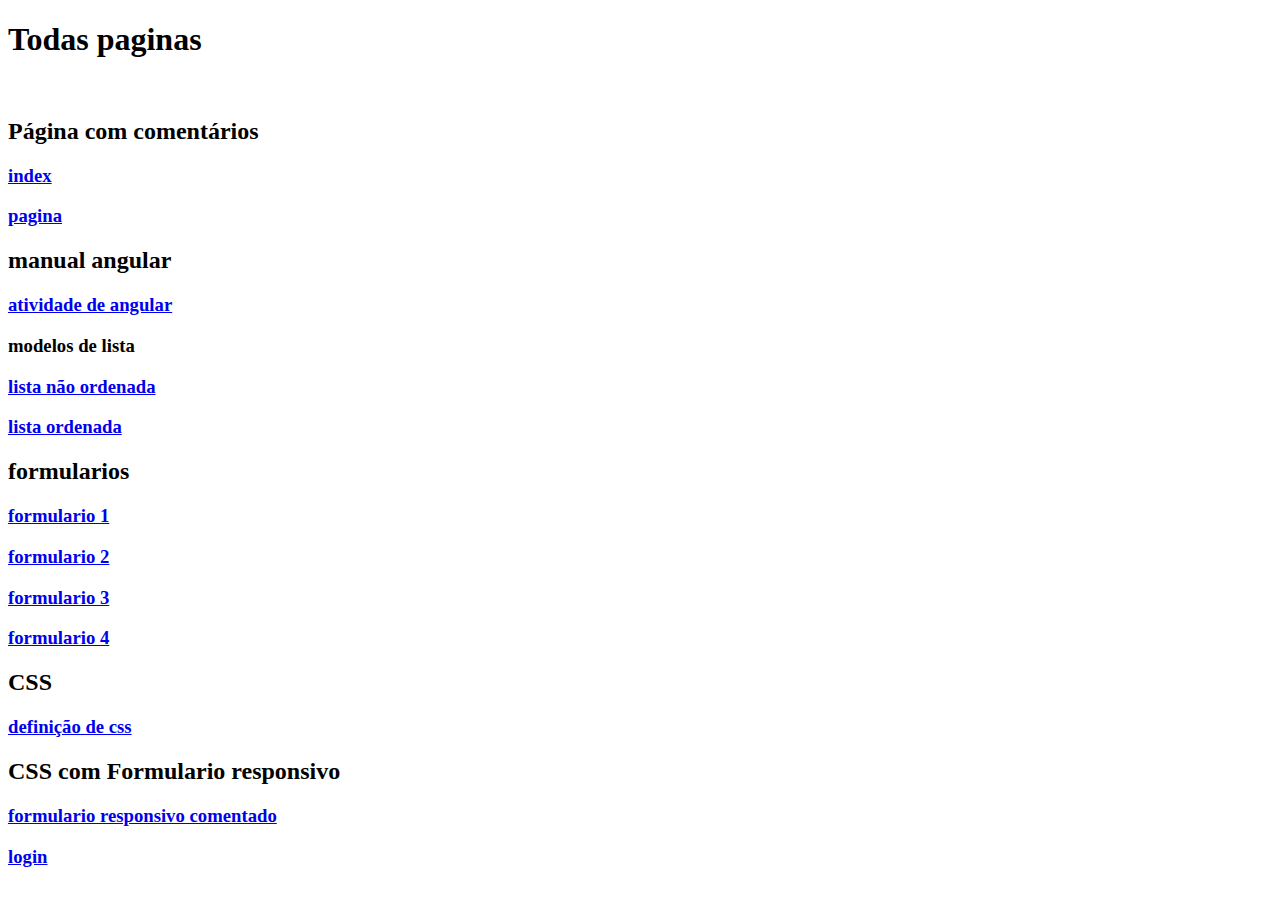
<file: index.html>
<!doctype html>
<html lang="pt-br">
<head>
	<link rel="shortcut icon" href="imagens/logo.jpg">
	<title> todas atividades </title>
	<meta charset="UTF-8">
	
</head>
<body>

	<h1>Todas paginas</h1>
	<br>
	
	<h2> Página com comentários </h2>

	<a  href="index da pagina.html" target="_self" rel="noopener noreferrer">
		<h3>index</h3>
	</a>
	<a  href="pagina.html" target="_self" rel="noopener noreferrer">
		<h3>pagina</h3>
	</a>
	

	<h2> manual angular</h2>

	<a  href="angular.html" target="_self" rel="noopener noreferrer">
		<h3>atividade de angular</h3>
	</a>
	<h3> modelos de lista</h3>

	<a  href="lista cardapio.html" target="_self" rel="noopener noreferrer">
		<h3>lista não ordenada</h3>
	</a>
	<a  href="lista ordenada de musicas.html" target="_self" rel="noopener noreferrer">
		<h3>lista ordenada</h3>
	</a>

	<h2> formularios</h2>
	
	
	<a  href="formulario.html" target="_self" rel="noopener noreferrer">
		<h3>formulario 1</h3>
	</a>
	<a  href="formulario de cadastro.html" target="_self" rel="noopener noreferrer">
		<h3>formulario 2</h3>
	</a>
	<a  href="formulario de lanche.html" target="_self" rel="noopener noreferrer">
		<h3>formulario 3</h3>
	</a>
	<a  href="formulario de cadastro de musicos.html" target="_self" rel="noopener noreferrer">
		<h3>formulario 4</h3>
	</a>
	<h2>CSS</h2>
	<a  href="definição%20do%20Css.html" target="_self" rel="noopener noreferrer">
		<h3>definição de css</h3>
	</a>
	<h2>CSS com Formulario responsivo</h2>
	<a  href="teste.html" target="_self" rel="noopener noreferrer">
		<h3>formulario responsivo comentado</h3>
	</a>
	<a  href="teste2.html" target="_self" rel="noopener noreferrer">
		<h3>login</h3>
	</a>


</body>
</html>
</file>
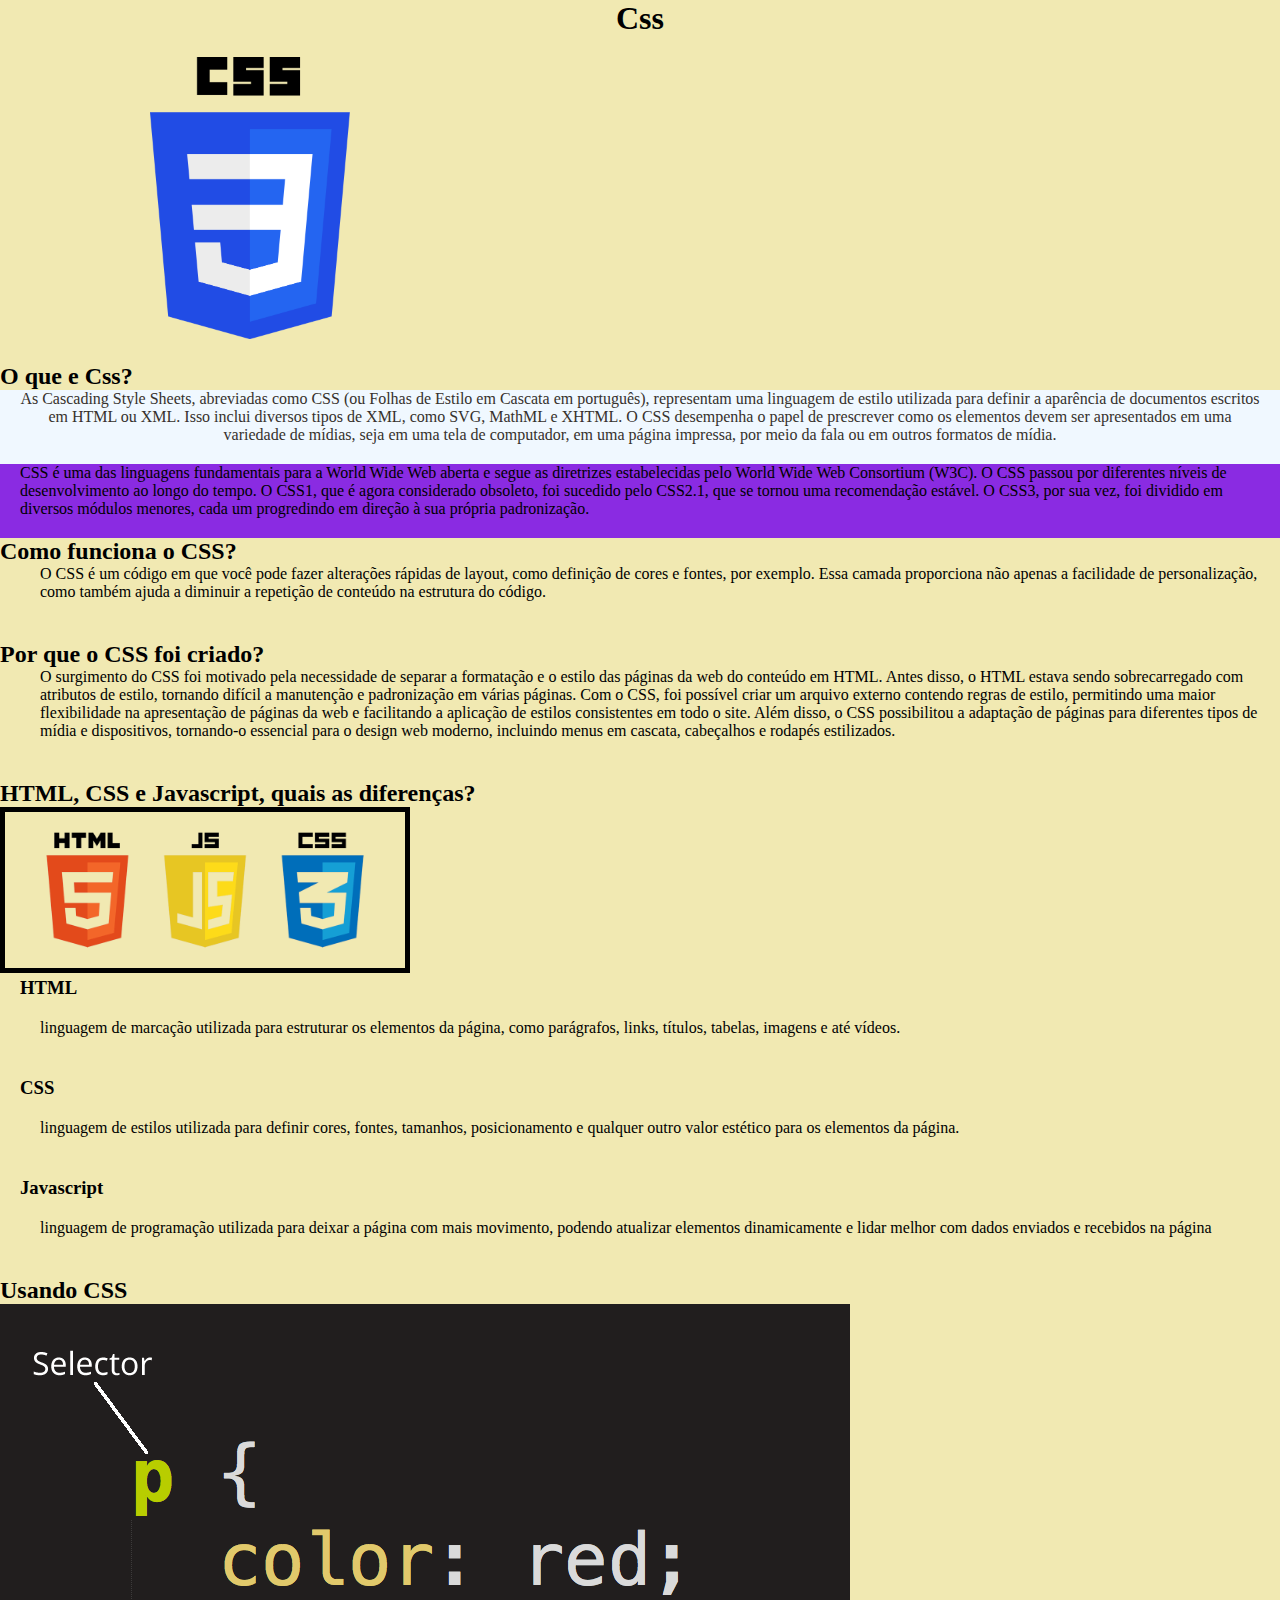
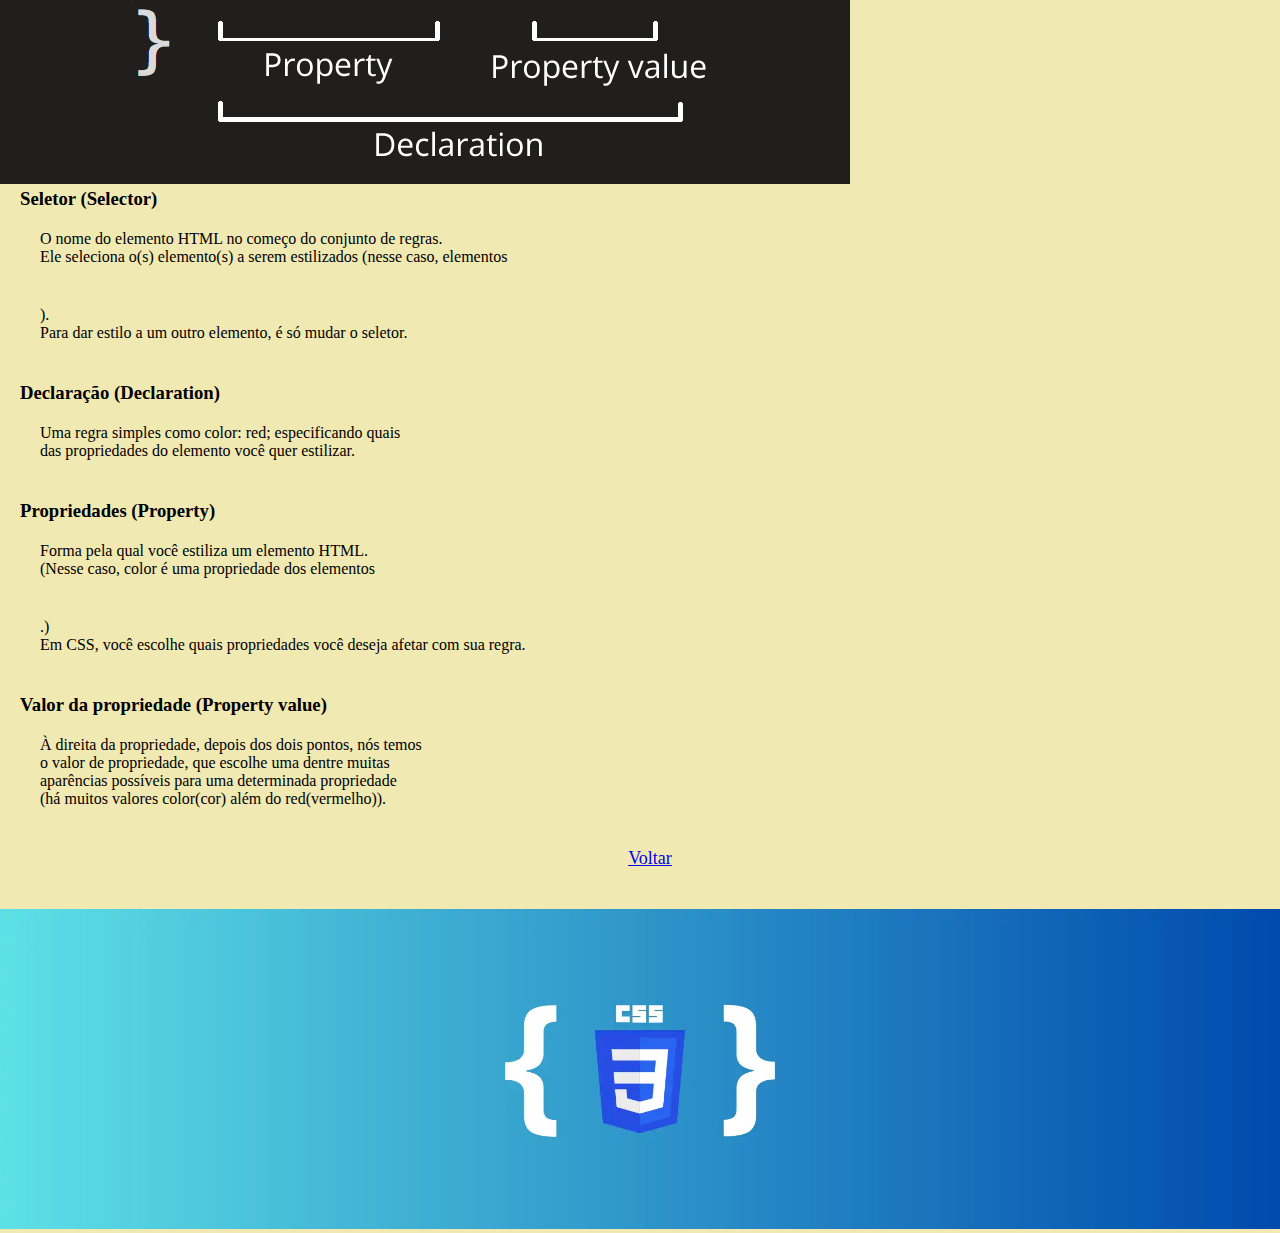
<file: definição do Css.html>
<!DOCTYPE html>

<html>
    <head>
        <link rel="shortcut icon" href="imagens/css/logocss.png">
        <title>Css</title>
        <meta charset="UTF-8">
        <link rel="stylesheet" href="estilo.css">
    
    </head>
    <body id="css">
        <a name="inicio"></a>

        <h1>Css</h1>

        <img src="imagens/css/logocss.png" id="Cssft" alt="Buscar" width="200"/>

        <h2>O que e Css?</h2>

        <p id="parte1">As Cascading Style Sheets, abreviadas como CSS (ou Folhas de Estilo em Cascata em português),
             representam uma linguagem de estilo utilizada para definir a aparência de documentos escritos em HTML ou XML.
              Isso inclui diversos tipos de XML, como SVG, MathML e XHTML. 
              O CSS desempenha o papel de prescrever como os elementos devem ser apresentados em uma variedade de mídias,
               seja em uma tela de computador, em uma página impressa, por meio da fala ou em outros formatos de mídia.
        </p>
        <p id="parte2">
            CSS é uma das linguagens fundamentais para a World Wide Web aberta e segue as diretrizes estabelecidas pelo World
             Wide Web Consortium (W3C). O CSS passou por diferentes níveis de desenvolvimento ao longo do tempo. O CSS1, 
             que é agora considerado obsoleto, foi sucedido pelo CSS2.1, que se tornou uma recomendação estável. O CSS3,
              por sua vez, foi dividido em diversos módulos menores, cada um progredindo em direção à sua própria padronização.
        </p>
        <h2>Como funciona o CSS?</h2>
        <p  id="parte3">O CSS é um código em que você pode fazer alterações rápidas de layout, como definição de cores e fontes, por exemplo.
            Essa camada proporciona não apenas a facilidade de personalização, como também ajuda a diminuir a repetição de
            conteúdo na estrutura do código.
        </p>
        <h2>Por que o CSS foi criado?</h2>
        <p>O surgimento do CSS foi motivado pela necessidade de separar a formatação e o estilo das páginas da web do conteúdo em HTML.
            Antes disso, o HTML estava sendo sobrecarregado com atributos de estilo, tornando difícil a manutenção e padronização em várias páginas.
            Com o CSS, foi possível criar um arquivo externo contendo regras de estilo, permitindo uma maior flexibilidade na
            apresentação de páginas da web e facilitando a aplicação de estilos consistentes em todo o site. Além disso,
            o CSS possibilitou a adaptação de páginas para diferentes tipos de mídia e dispositivos,
            tornando-o essencial para o design web moderno, incluindo menus em cascata, cabeçalhos e rodapés estilizados.
        </p>
        <h2>HTML, CSS e Javascript, quais as diferenças?</h2>
        <img src="imagens/css/html_css_js.png" id="fthcj" alt="Buscar" />
        <h3>HTML</h3>
        <p>linguagem de marcação utilizada para estruturar os elementos da página, como parágrafos, links, títulos,
            tabelas, imagens e até vídeos.
        </p>
        <h3>CSS</h3>
        <p>linguagem de estilos utilizada para definir cores, fontes, tamanhos, posicionamento e qualquer outro
            valor estético para os elementos da página.
        </p>
        <h3>Javascript</h3>
        <p> linguagem de programação utilizada para deixar a página com mais movimento, podendo atualizar
            elementos dinamicamente e lidar melhor com dados enviados e recebidos na página
        </p>
        <h2>Usando CSS</h2>

        <img src="imagens/css/modelocss.png">

        <h3>Seletor (Selector)</h3>
        <p>
            O nome do elemento HTML no começo do conjunto de regras.<br>
            Ele seleciona o(s) elemento(s) a serem estilizados (nesse caso, elementos <p>).<br>
            Para dar estilo a um outro elemento, é só mudar o seletor.<br>
        </p>

        <h3>Declaração (Declaration)</h3>
        <p>
            Uma regra simples como color: red; especificando quais <br>
            das propriedades do elemento você quer estilizar.
        </p>

        <h3>Propriedades (Property)</h3>
        <p>
            Forma pela qual você estiliza um elemento HTML.<br>
            (Nesse caso, color é uma propriedade dos elementos <p>.)<br>
            Em CSS, você escolhe quais propriedades você deseja afetar com sua regra.
        </p>

        <h3>Valor da propriedade (Property value)</h3>

        <p>
            À direita da propriedade, depois dos dois pontos, nós temos<br>
            o valor de propriedade, que escolhe uma dentre muitas<br>
            aparências possíveis para uma determinada propriedade <br>
            (há muitos valores color(cor) além do red(vermelho)).
        </p>


        <a href="index.html" target="_self" rel="noopener noreferrer">
            <p id="voltar" >Voltar </p>
        </a>
        <a href="#inicio">
            <img  id="final" src="imagens/css/cssfinal.webp">
        </a>


    </body>
</html>
</file>
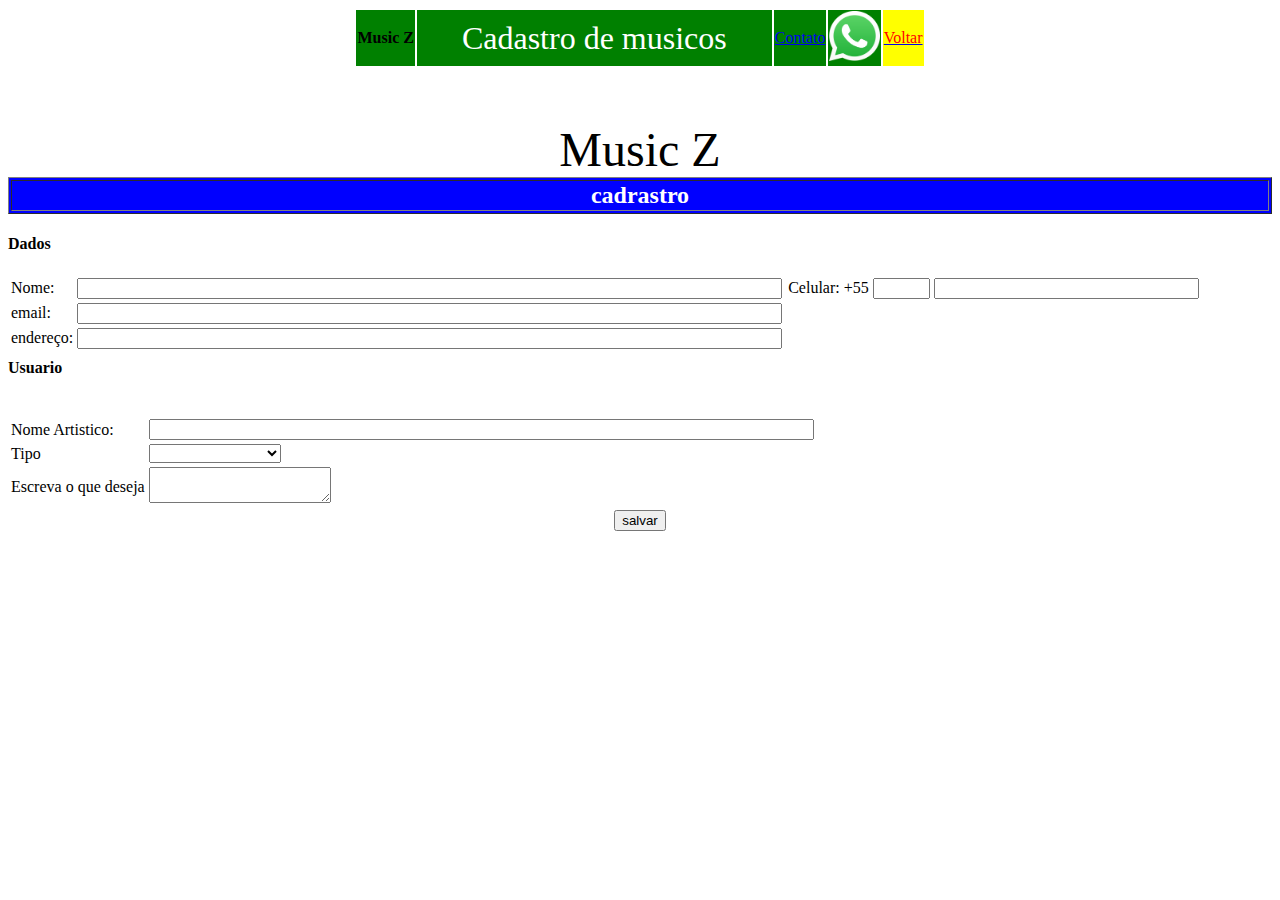
<file: formulario de cadastro de musicos.html>
<!DOCTYPE html>
<html lang="br">
<head>
  <meta charset="UTF-8">
  <title>cadastro de musicos Music Z</title>
</head>
<body>
<table border="0"  align="center">

	<colgroup>
		<col span="4" style="background-color:green">
		<col style="background-color:yellow">
	</colgroup>
	<tr>
		<th>Music Z</th>
		<td>&nbsp;&nbsp;&nbsp;&nbsp;&nbsp;&nbsp;&nbsp;&nbsp;&nbsp;&nbsp;
		<font size="6" color="white">Cadastro de musicos</font>
		&nbsp;&nbsp;&nbsp;&nbsp;&nbsp;&nbsp;&nbsp;&nbsp;&nbsp;&nbsp;</td>
		<td>
			<a href="https://api.whatsapp.com/send/?phone=5562986255461&text&type=phone_number&app_absent=0" target="_blank">
				<font>Contato</font>
			</a>
		</td>
		<td>
			<a href="https://api.whatsapp.com/send/?phone=5562986255461&text&type=phone_number&app_absent=0" target="_blank">
				<img src="imagens/logos/whats.png"  height="50">
			</a>
		</td>
		<td>
		<a href="index da pagina.html" target="_self" rel="noopener noreferrer">
			<font face="impact" size="" color="red" align="center">
				<center>Voltar</center>
			</font>
        </a>
		</td>
	</tr>

</table>
<br><br><br>
<center><font color="black" size="7" > Music Z </font></center>
<form action="" method="get" enctype="multipart/form-data">
  <table border="1" width="100%" bgcolor="blue">
    <th bgcolor="blue">
      <font color="white" size="5">cadrastro</font>
    </th>
  </table>
  <h4>Dados</h4>
  <table width="50%" align="left" border="0">
    <tr>
      <td align="left">Nome:</td>
      <td>
        <input type="text" name="nome" size="85">
      </td>
    </tr>
    <tr>
      <td align="left">email:</td>
      <td>
        <input type="text" name="ende" size="85"
               maxlength="100">
      </td>
    </tr>
    <tr>
      <td align="left">endereço:</td>
      <td>
        <input type="text" name="ende" size="85"
               maxlength="100">
      </td>
    </tr>
  </table>
  </form>
</body>
<body>
<form>
  <table>
    <tr>
      <td align="left">Celular: +55 </td>
      <td>
        <input type="text" name="nome" size="4">
      </td>
      <td>
        <input type="text" name="nome" size="30">
      </td>
    </tr>
  </table>
  <br>
  <br>
  <h4>Usuario</h4>
  <br>
  <table>
    <tr>
      <td align="left">Nome Artistico:</td>
      <td>
        <input type="text" name="nome" size="80">
      </td>
    </tr>
    <tr>
      <td><font>Tipo      </font></td>
      <td>
        <select name="tipo">
          <option></option>
          <option value="1">Cliente</option>
          <option value="2">Musico</option>
          <option value="3">Produtor Musical</option>
          <option value="4">Produtor De Video</option>
          <option value="5">Fotografo</option>
        </select>
      </td>
    </tr>
    <tr>
      <td><font>Escreva o que deseja</font></td>
      <td><textarea></textarea></td>
    </tr>
  </table>
  <center><input TYPE="submit" value="salvar"></center>
</form>

</body>
</html>
</file>
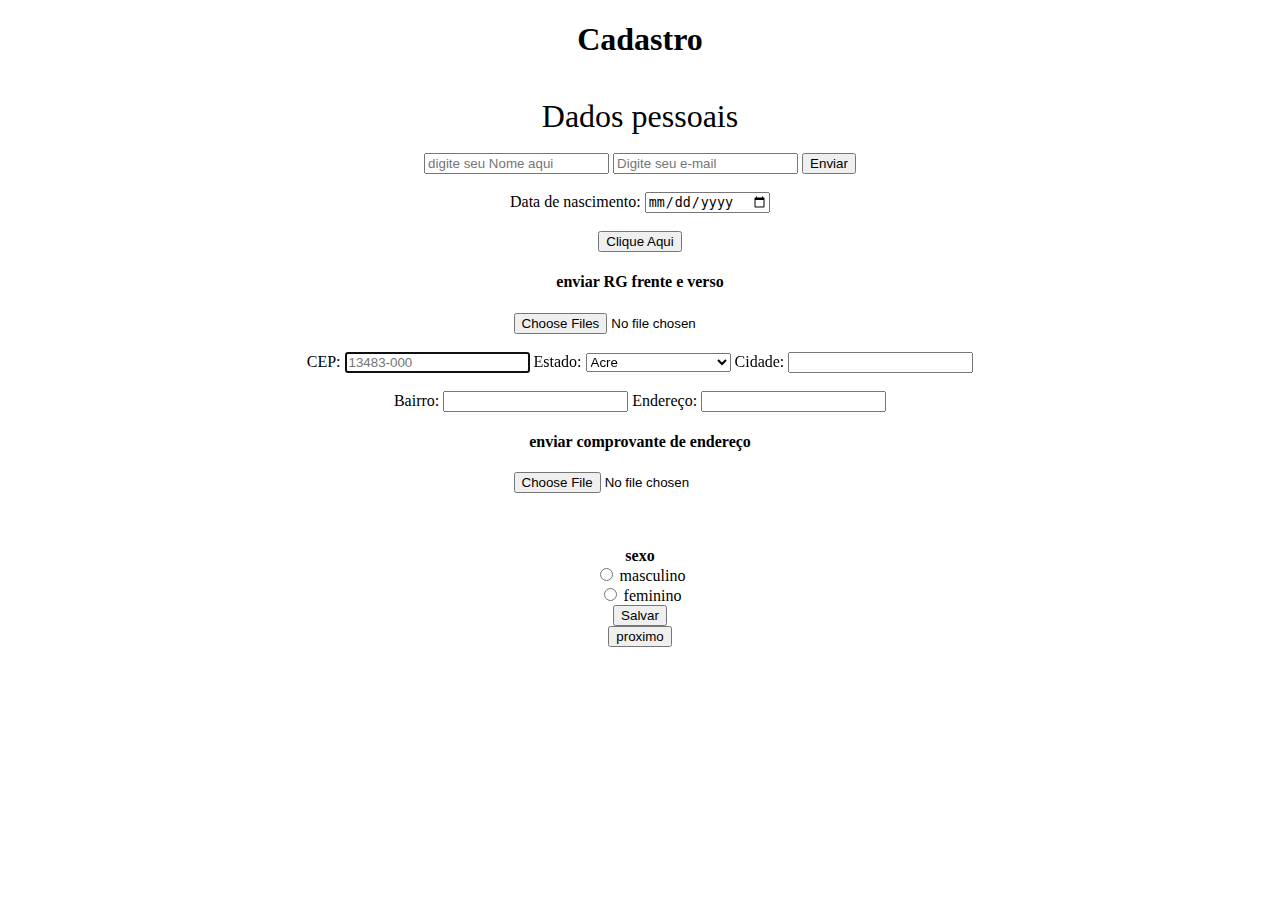
<file: formulario de cadastro.html>
<!doctype html>
<html lang="pt-br">
<head>
	<link rel="shortcut icon" href="imagens/logos/logo.jpg">
	<title> Cadastro music Z </title>
	<meta charset="UTF-8">
</head>
<body>

	<center><h1>Cadastro</h1>
	<br>
	<font size="6" > Dados pessoais </font>
	<br><br>
	<form method="get" action="envio_dados.php">
		<input type="text" name="nome" placeholder="digite seu Nome aqui">
		<input type="e-mail" name="email" placeholder="Digite seu e-mail">
		<input type="submit" name="enviar" value="Enviar">    
	</form>
	<br>
	<form>
		Data de nascimento: <input type="date" name="nascimento">
	</form>
	<br>
	<form>
		<input type="button" value="Clique Aqui" onclick="msg()">
	</form>
	<h4> enviar RG frente e verso </h4>
	<form>
		<input type="file" name="arquivos" multiple>
	</form>
	<br>
		<form action="#" onsubmit="return false">
			CEP: <input type="text" id="cep" maxlength="9" placeholder="13483-000" autofocus>
    <label for="estados">Estado:</label>
	<select id="estados" name="estados">
        	<option value="AC">Acre</option>
        	<option value="AL">Alagoas</option>
        	<option value="AP">Amapá</option>
        	<option value="AM">Amazonas</option>
        	<option value="BA">Bahia</option>
        	<option value="CE">Ceará</option>
        	<option value="DF">Distrito Federal</option>
        	<option value="ES">Espírito Santo</option>
        	<option value="GO">Goiás</option>
        	<option value="MA">Maranhão</option>
        	<option value="MT">Mato Grosso</option>
        	<option value="MS">Mato Grosso do Sul</option>
        	<option value="MG">Minas Gerais</option>
        	<option value="PA">Pará</option>
        	<option value="PB">Paraíba</option>
        	<option value="PR">Paraná</option>
        	<option value="PE">Pernambuco</option>
        	<option value="PI">Piauí</option>
        	<option value="RJ">Rio de Janeiro</option>
        	<option value="RN">Rio Grande do Norte</option>
        	<option value="RS">Rio Grande do Sul</option>
        	<option value="RO">Rondônia</option>
        	<option value="RR">Roraima</option>
        	<option value="SC">Santa Catarina</option>
        	<option value="SP">São Paulo</option>
        	<option value="SE">Sergipe</option>
        	<option value="TO">Tocantins</option>
	</select>
			Cidade: <input type="text" id="cidade"><br><br>
			Bairro: <input type="text" id="bairro">
			Endereço: <input type="text" id="endereco">
		</form>
	<h4> enviar comprovante de endereço </h4>
	<form>
		<input type="file" name="arquivos">
	</form>
<br><br><br>

<script>
function msg() {
  alert("preencha todo o formulario!");
}
</script>

<div class="radio">
	<b>sexo</b>
	<br />
	<input id="1" type="radio" name="option" value="1" />
	<label for="1">masculino</label>
	<br />
	<input id="2" type="radio" name="option" value="2" />
	<label for="2">feminino</label>
	<br />
</div>
<a href="formulario.html">
	<form>
		<input type="submit" value="Salvar">
	</form>
</a>
		<form>
		<a href="pagina.html" target="_self" rel="noopener noreferrer">
			<input type="submit" value="proximo">
		</a>
		</form>
</body>
</html>
</file>
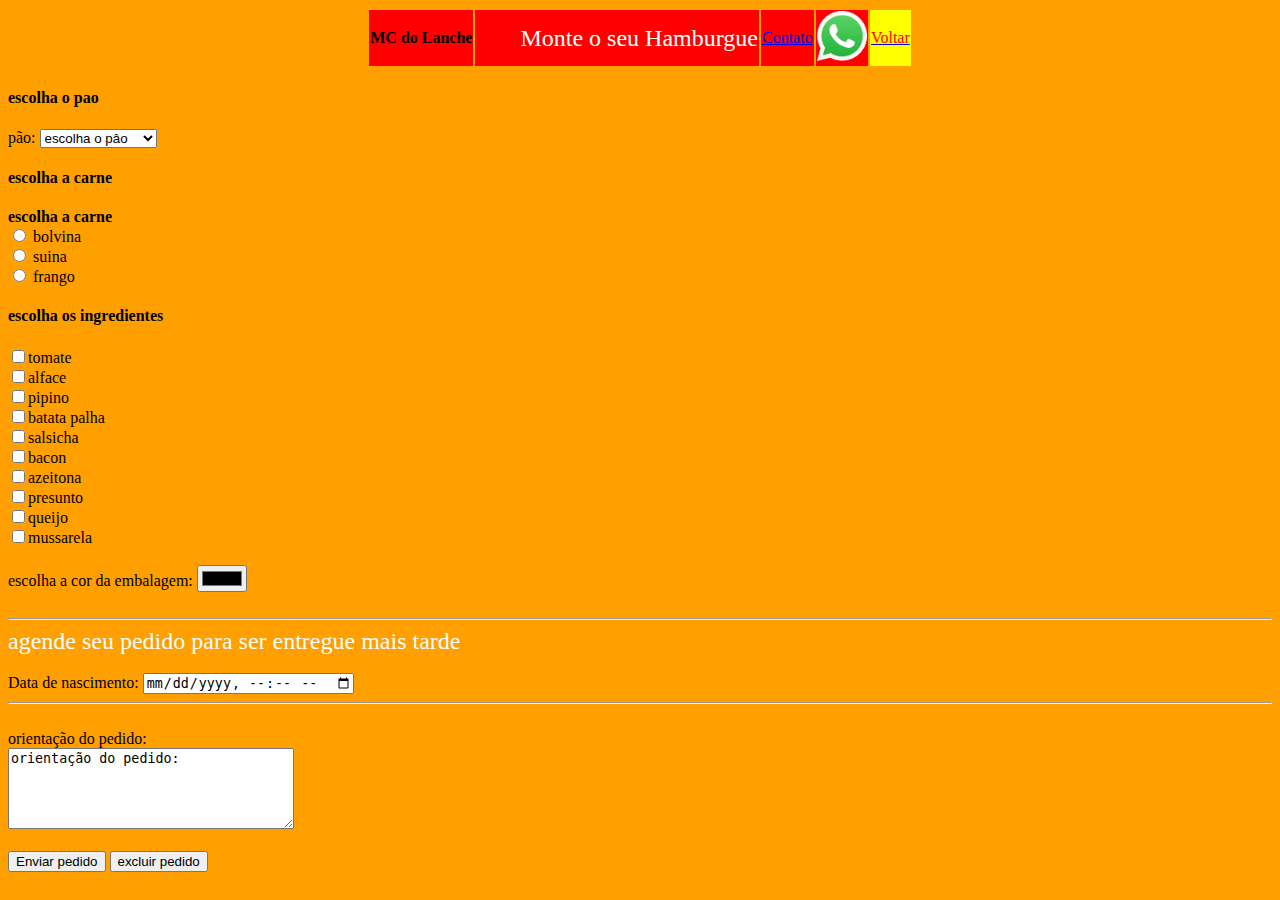
<file: formulario de lanche.html>
<!doctype html>
<html lang="pt-br">
<head>
	<link rel="shortcut icon" href="imagens/imagens2/logo.jpg">
	<title> MC lanche </title>
	<meta charset="UTF-8">
	
</head>
<body bgcolor="#ffa000">
	<a name="inicio"></a>

	<table border="0"  align="center">

		<colgroup>
			<col span="4" style="background-color:red">
			<col style="background-color:yellow">
		</colgroup>
		<tr>
			<th>MC do Lanche</th>
			<td>&nbsp;&nbsp;&nbsp;&nbsp;&nbsp;&nbsp;&nbsp;&nbsp;&nbsp;&nbsp;
				<font size="5" color="white">Monte o seu Hamburgue</font>
			</td>
			<td>
				<a href="https://api.whatsapp.com/send/?phone=5562986255461&text&type=phone_number&app_absent=0" target="_blank">
					<font>Contato</font>
				</a>
			</td>
			<td>
				<a href="https://api.whatsapp.com/send/?phone=5562986255461&text&type=phone_number&app_absent=0" target="_blank">
					<img src="imagens/logos/whats.png"  height="50">
				</a>
			</td>
			<td>
				<a href="pagina.html" target="_self" rel="noopener noreferrer">
					<font face="impact" size="" color="red" align="center">
						<center>Voltar</center>
					</font>
				</a>
			</td>
		</tr>
</table>


	<h4>escolha o pao</h4>
	<form>
	<label for="estado">pão:</label>
	<select id="estado" name="pão">
        	<option value=" ">escolha o pâo</option>
        	<option value="p1">italiano branco</option>
        	<option value="p2">parmesão</option>
        	<option value="P3">pão três queijos</option>
			<option value="p4">9 grãos </option>
	</select>

	<h4>escolha a carne</h4>

	<div class="radio">
		<b>escolha a carne</b>
		<br />
		<input id="1" type="radio" name="option" value="1" />
		<label for="1">bolvina</label>
		<br />
		<input id="2" type="radio" name="option" value="2" />
		<label for="2">suina</label>
		<br />
		<input id="3" type="radio" name="option" value="3" />
		<label for="3">frango</label>
	</div>

	<h4>escolha os ingredientes</h4>

	
		<input type="checkbox" name="tomate"    value="tomate">tomate<br>
		<input type="checkbox" name="alface"    value="alface">alface<br>
		<input type="checkbox" name="pipino"    value="pipino">pipino<br>
		<input type="checkbox" name="batata"    value="batata">batata palha<br>
		<input type="checkbox" name="salsicha"  value="salsicha">salsicha<br>
		<input type="checkbox" name="bacon"     value="bacon">bacon<br>
		<input type="checkbox" name="azeitona"  value="azeitona">azeitona<br>
		<input type="checkbox" name="presunto"  value="presunto">presunto<br>
		<input type="checkbox" name="queijo"    value="queijo">queijo<br>
		<input type="checkbox" name="mussarela" value="mussarela">mussarela<br>
	
	<br>

	
		escolha a cor da embalagem: <input type="color" name="favcor" value="#	0000FF">
	
	<br>
	<br>
	<hr/>
	<font color="white" size="5" > agende seu pedido para ser entregue mais tarde 	</font>
	<br>
	<br>
		Data de nascimento: <input type="datetime-local" name="bdaytime">

	<hr/>




	<br>
	<label for="story">orientação do pedido:</label>
	<br>
	<textarea id="story" name="story" rows="5" cols="33">
orientação do pedido:
	</textarea>
	<br><br>
		<input type="submit" name="enviar" value="Enviar pedido">
		<input type="reset" value="excluir pedido" />
 
	</form>

</body>
</html>
</file>
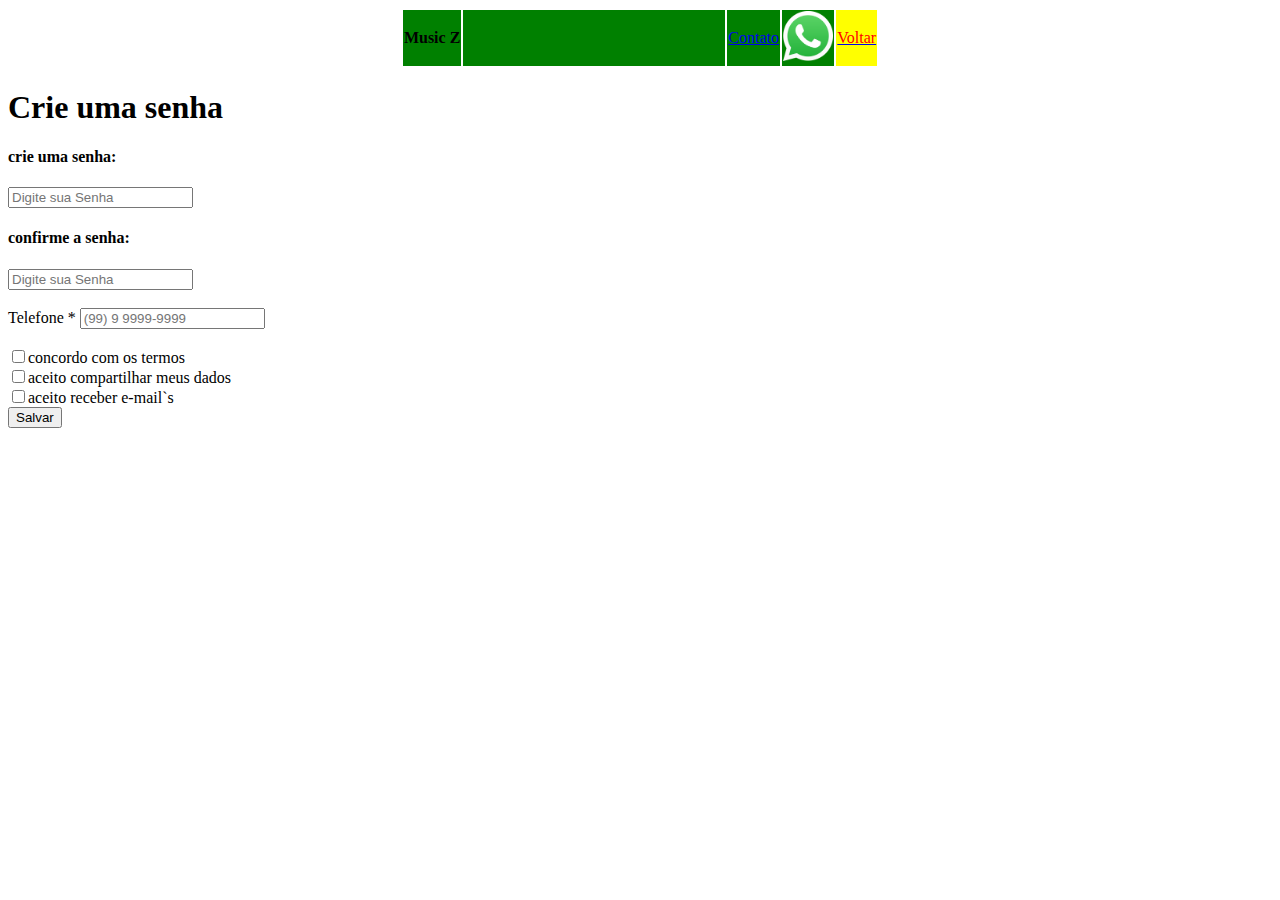
<file: formulario.html>
<!doctype html>
<html lang="pt-br">
<head>
	<link rel="shortcut icon" href="imagens/logos/logo.jpg">
	<title> criar senha music Z </title>
	<meta charset="UTF-8">
</head>
<body>
<table border="0"  align="center">

	<colgroup>
		<col span="4" style="background-color:green">
		<col style="background-color:yellow">
	</colgroup>
	<tr>
		<th>Music Z</th>
		<td>&nbsp;&nbsp;&nbsp;&nbsp;&nbsp;&nbsp;&nbsp;&nbsp;&nbsp;&nbsp;
		&nbsp;&nbsp;&nbsp;&nbsp;&nbsp;&nbsp;&nbsp;&nbsp;&nbsp;&nbsp;
		&nbsp;&nbsp;&nbsp;&nbsp;&nbsp;&nbsp;&nbsp;&nbsp;&nbsp;&nbsp;
		&nbsp;&nbsp;&nbsp;&nbsp;&nbsp;&nbsp;&nbsp;&nbsp;&nbsp;&nbsp;&nbsp;&nbsp;
			&nbsp;&nbsp;&nbsp;&nbsp;&nbsp;&nbsp;&nbsp;&nbsp;
		&nbsp;&nbsp;&nbsp;&nbsp;&nbsp;&nbsp;&nbsp;&nbsp;&nbsp;&nbsp;</td>
		<td>
			<a href="https://api.whatsapp.com/send/?phone=5562986255461&text&type=phone_number&app_absent=0" target="_blank">
				<font>Contato</font>
			</a>
		</td>
		<td>
			<a href="https://api.whatsapp.com/send/?phone=5562986255461&text&type=phone_number&app_absent=0" target="_blank">
				<img src="imagens/logos/whats.png"  height="50">
			</a>
		</td>
		<td>
		<a href="index.html" target="_self" rel="noopener noreferrer">
			<font face="impact" size="" color="red" align="center">
				<center>Voltar</center></a>
			</font>
		</td>
	</tr>

</table>

	<h1> Crie uma senha</h1>

	<h4>crie uma senha:</h4>
	<form>
		<input type="password" name="senha" placeholder="Digite sua Senha">
	</form>
	<h4>confirme a senha:</h4>
	<form>
		<input type="password" name="senha" placeholder="Digite sua Senha">
	</form>
<br>

<div class="form-group">
	<label for="phone">Telefone <span class="required">*</span></label>
	<input type="text" class="form-control" id="phone" name="phone" placeholder="(99) 9 9999-9999" pattern="(\([0-9]{2}\))\s([9]{1})?([0-9]{5})-([0-9]{4})" title="Número de telefone precisa ser no formato (99) 9999-9999" required="required" />
</div>
<br>
	<form>
		<input type="checkbox" name="concordo" value="termos">concordo com os termos<br>
		<input type="checkbox" name="aceito" value="dados">aceito compartilhar meus dados<br>
		<input type="checkbox" name="email" value="mail">aceito receber e-mail`s
	</form>

	<form>
		<input type="submit" value="Salvar">
	</form>



</body>
</html>
</file>
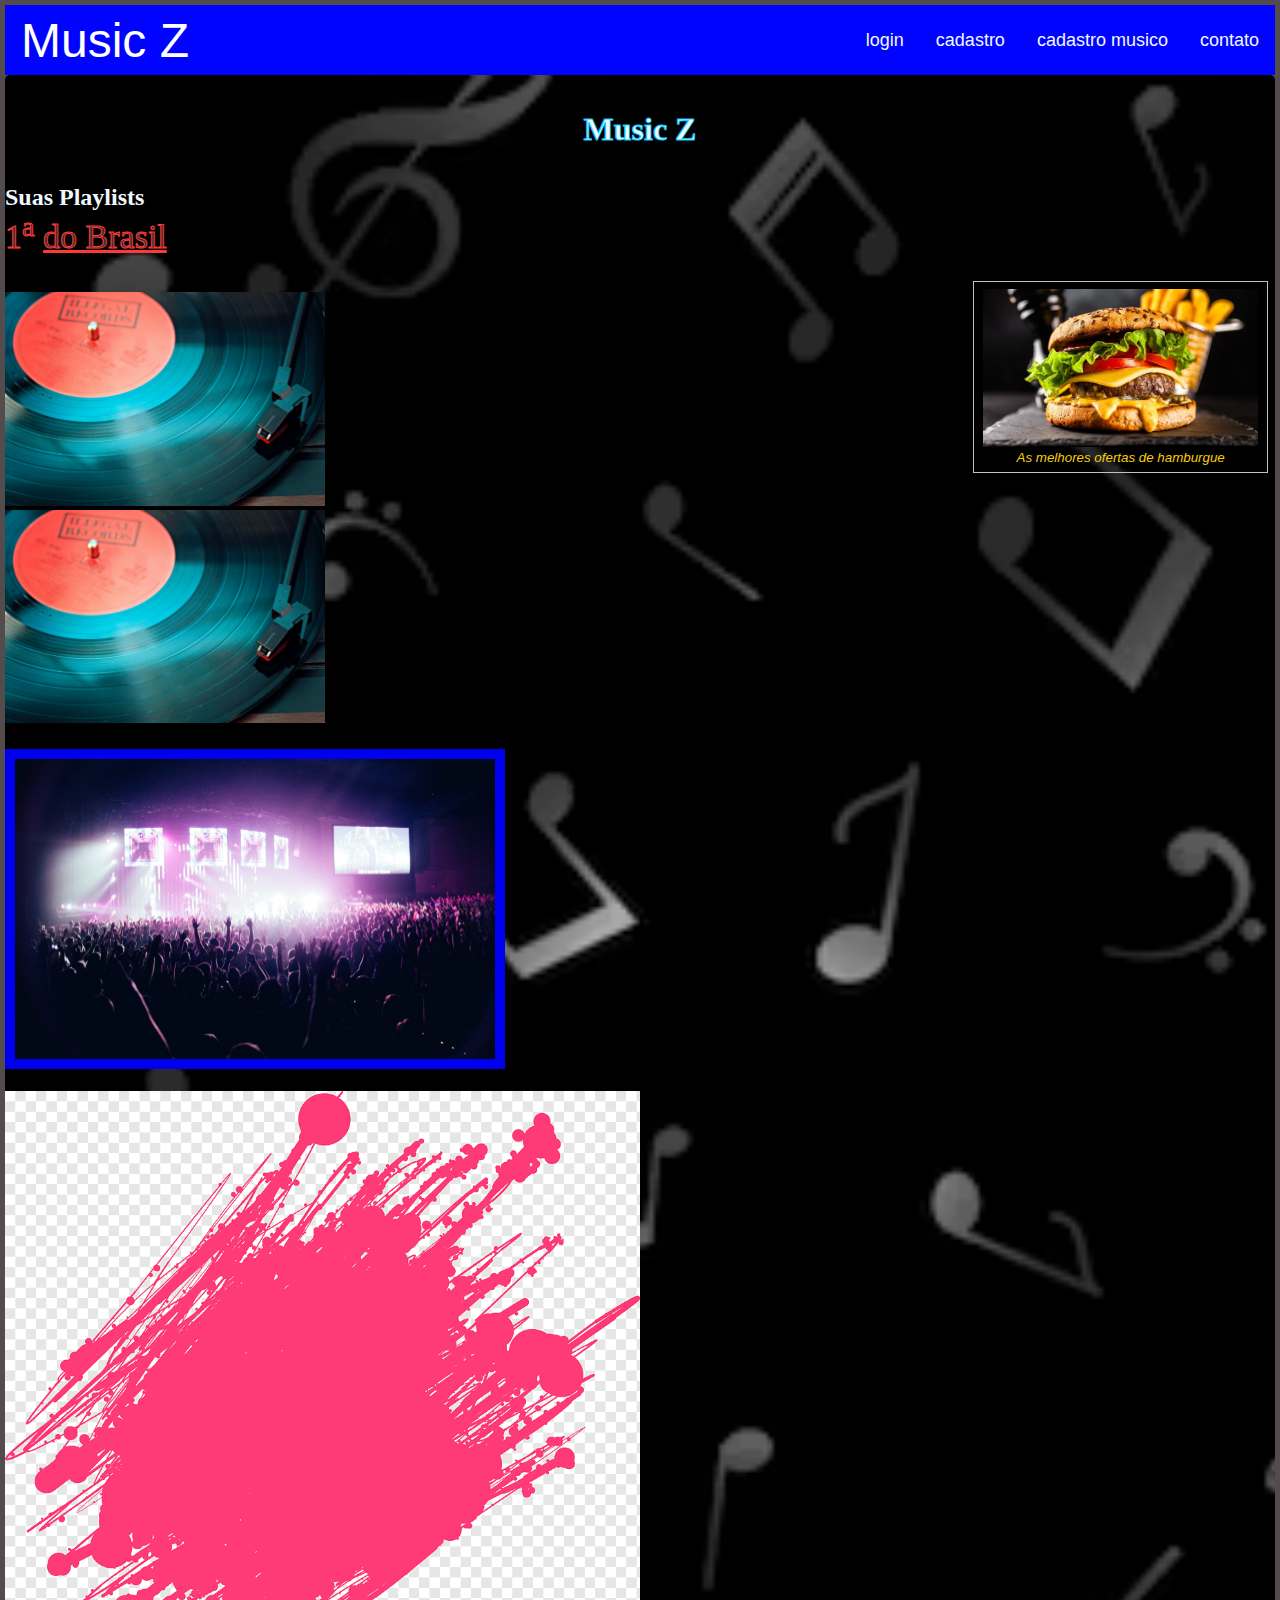
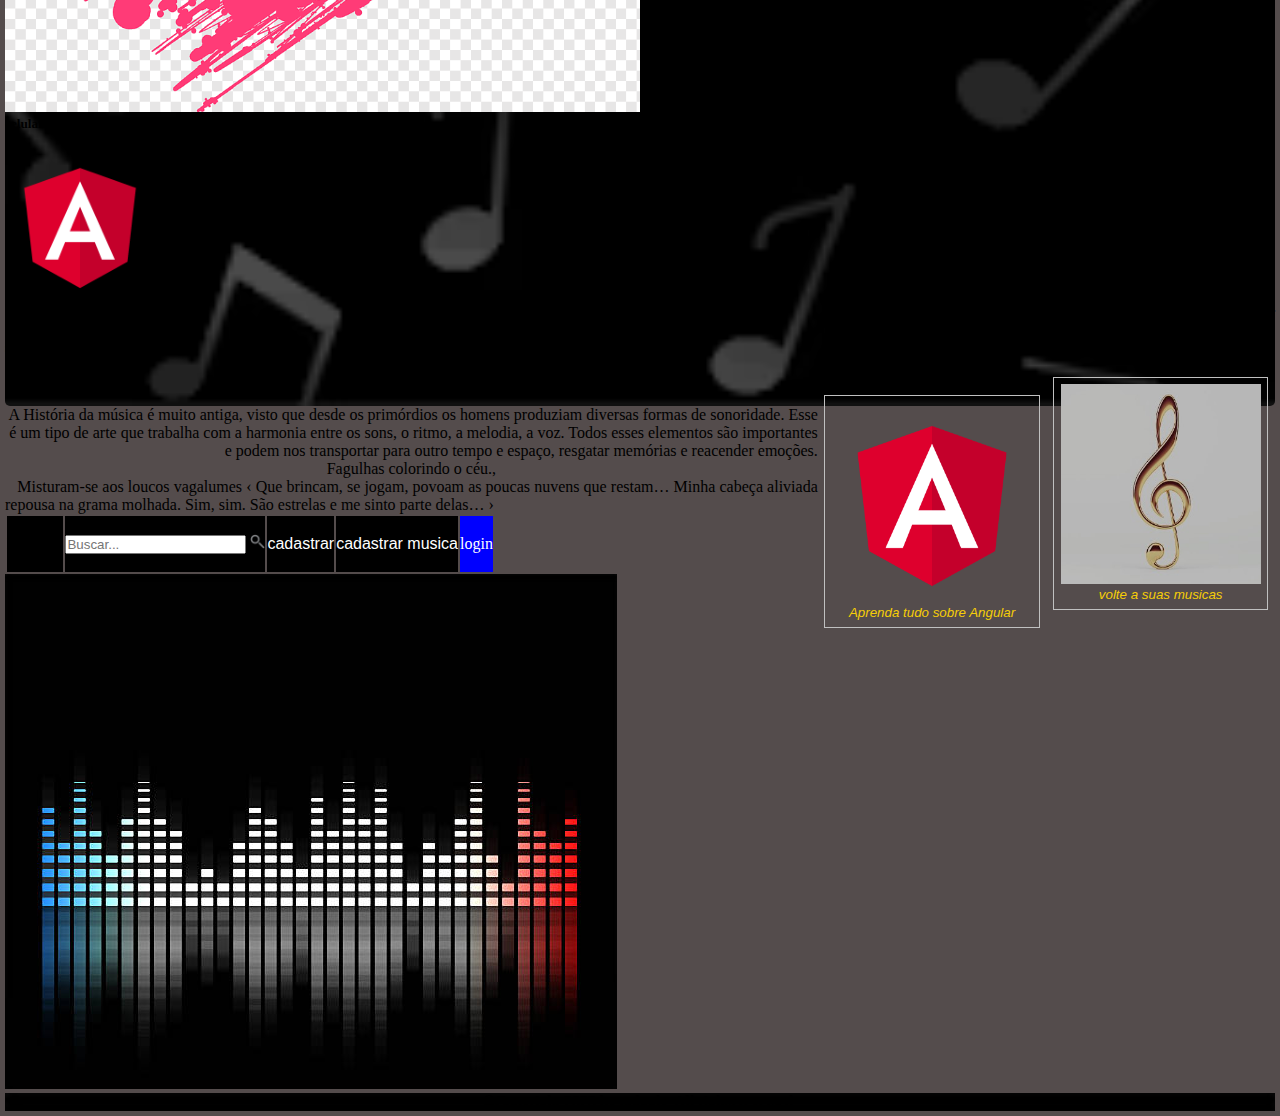
<file: index da pagina.html>
<!doctype html>
<html lang="pt-br">
<head>
	<link rel="shortcut icon" href="imagens/logos/logo.jpg">
	<title> Music Z </title>
	<meta charset="UTF-8">
	<meta name="viewport" content="width=device-width,initial-scale=1.0"/>
	<link rel="stylesheet" href="estilo das pagina.css">
	<script defer src="teste.js"></script>
</head>
<body>
	<header class="header">
		<nav class="nav">
			<a href="index%20da%20pagina.html" class="logo">Music Z</a>
			<button class="hamburger" > </button>
			<ul class="nav-list">
				<li><a href="teste2.html">login</a> </li>
				<li><a href="teste.html">cadastro</a></li>
				<li><a href="formulario de cadastro de musicos.html">cadastro musico</a></li>
				<li><a href="https://api.whatsapp.com/send/?phone=5562986255461&text&type=phone_number&app_absent=0" >contato</a></li>
			</ul>
		</nav>
	</header>


	<main>

		<br><br>

		<h1>Music Z</h1>

		<br><br>

		<h2>Suas Playlists</h2>


		<a  href="lista ordenada de musicas.html" target="_self" rel="noopener noreferrer">
			<p id="palavras">1<sup>a</sup>
			<u>do Brasil</u></p>
		</a>

		<br>

		<a href="pagina.html" target="_self" rel="noopener noreferrer">
			<figure>
				<p><img src="imagens/cardapio/xtudo.jpg"
					width="98%"
					alt="Hamburgue">
				<figcaption>As melhores ofertas de hamburgue</figcaption>
			</figure>
		</a>


		<br>

		<div class="imge">
		<a  class="imge" href="lista ordenada de musicas.html" target="_self" rel="noopener noreferrer">
			<img src="imagens/index/discoDeVinil.jpg" width="40%" >
		</a>
		</div>
		<div class="imgd">
			<a  href="lista ordenada de musicas.html" target="_self" rel="noopener noreferrer">
				<img src="imagens/index/discoDeVinil.jpg"  width="40%" >
			</a>
		</div>

		<h3>Play list</h3>

		<a  href="lista ordenada de musicas.html" target="_self" rel="noopener noreferrer">
			<img src="imagens/index/showPublicoHorizontal.jpg" height="300" border="10">
		</a>

		<h4>imagem png fake</h4>

		<img src="imagens/index/pngfake.png"  width=50%>

		<h5>celular</h5>

		<br>

		 <a href="angular.html" target="_self" rel="noopener noreferrer" >
			<img src="imagens/angular/logo.png"  height="150">
		 </a>

		<p align="right"> aprenda tudo sobre angular</p>

		<br>

		<h6>gta</h6>

		<br>

		<a href="index.html" target="_self" rel="noopener noreferrer">
			<figure>
				<img src= "imagens/logos/logo.jpg" alt="musica" title="logo" width="200" height="200" />
				<figcaption >volte a suas musicas</figcaption>
			</figure>
		</a>

		<br>

		<a href="angular.html" target="_self" rel="noopener noreferrer">
			<figure>
				<img src= "imagens/angular/logo.png" alt="Angular" title="logo" width="200" height="200" />
				<figcaption >Aprenda tudo sobre Angular</figcaption>
			</figure>
		</a>
		<br>
		<!-- conteudo da pagina -->
	</main>
	<div id="im"></div>

	<article>
		<p align="right">

			A História da música é muito antiga, visto que desde os primórdios os homens produziam diversas formas de sonoridade.

			Esse é um tipo de arte que trabalha com a harmonia entre os sons, o ritmo, a melodia, a voz.
			Todos esses elementos são importantes e podem nos transportar para outro tempo e espaço, resgatar memórias e reacender emoções.
		</p>

		<p align="center">
			Fagulhas colorindo o céu.,
		</p>
		<p align="justify">
			&nbsp;&nbsp;
			Misturam-se aos loucos vagalumes

			&lsaquo;
			Que brincam, se jogam, povoam as poucas nuvens que restam…
			Minha cabeça aliviada repousa na grama molhada.
			Sim, sim. São estrelas e me sinto parte delas…
			&rsaquo;
		</p>
	</article>

	<table border="0"  align="center">
		<colgroup>
			<col span="4" style="background-color:black">
			<col style="background-color:blue">
		</colgroup>
		<tr>
			<th>Music Z</th>
			<td>&nbsp;&nbsp;&nbsp;&nbsp;&nbsp;&nbsp;&nbsp;&nbsp;&nbsp;&nbsp;
				<div id="divBusca">
					<input type="text" id="txtBusca" placeholder="Buscar..."/>
					<img src="imagens/logos/lupa.png" id="btnBusca" alt="Buscar" width="15"/>
				</div>
				&nbsp;&nbsp;&nbsp;&nbsp;</td>
			<td>
				<a href="formulario de cadastro.html" >
					<font color="white">cadastrar</font>
				</a>
			</td>
			<td>
				<a href="formulario de cadastro de musicos.html" target="_self" rel="noopener noreferrer">
					<font color="white">cadastrar musica</font>
				</a>
			</td>
			<td>
				<a href=" " target="_self" rel="noopener noreferrer">
					<font face="impact" size="" color="white" align="center">
						<center>login</center>
					</font>
				</a>
			</td>
		</tr>
	</table>
	<img src="imagens/fundo/mu.jpg"/>
	<footer>
		<p>©Copyright 2023 by nobody. All rights reversed.</p>
	</footer>
</body>
</html>
</file>
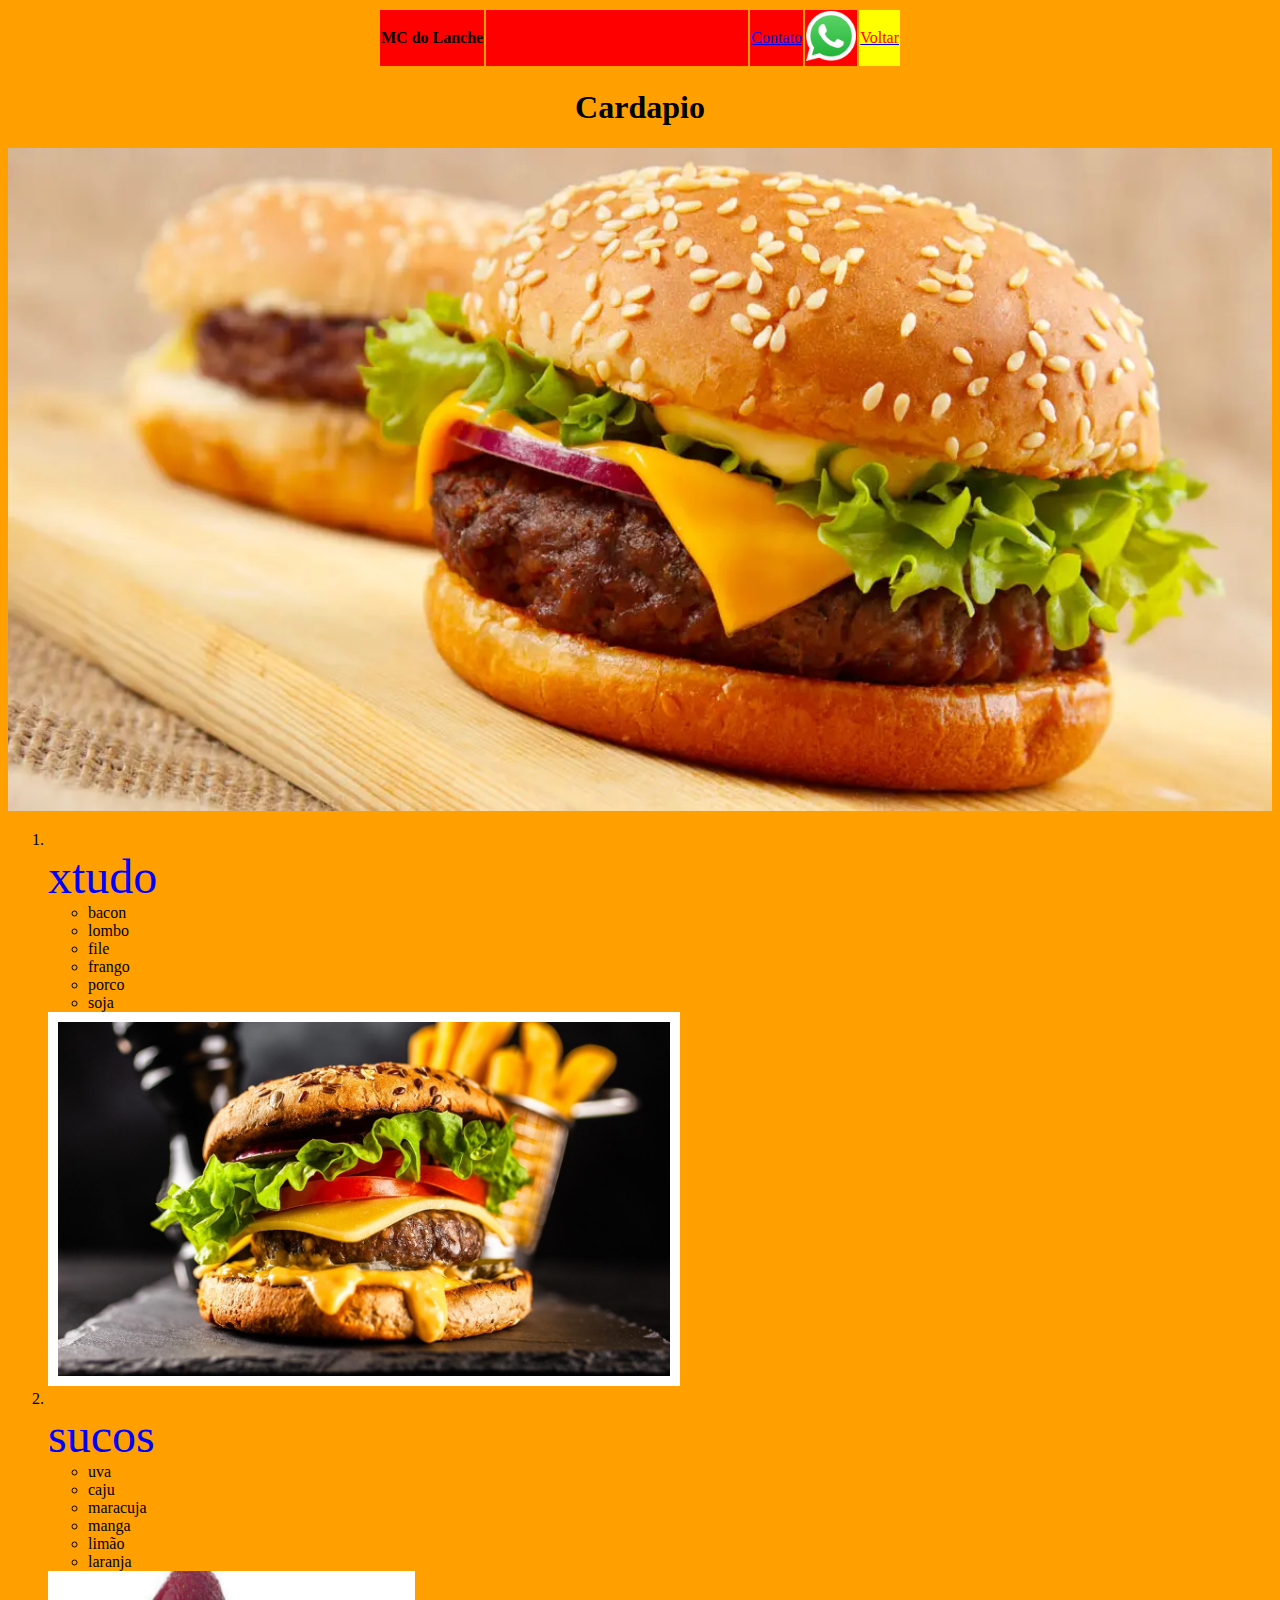
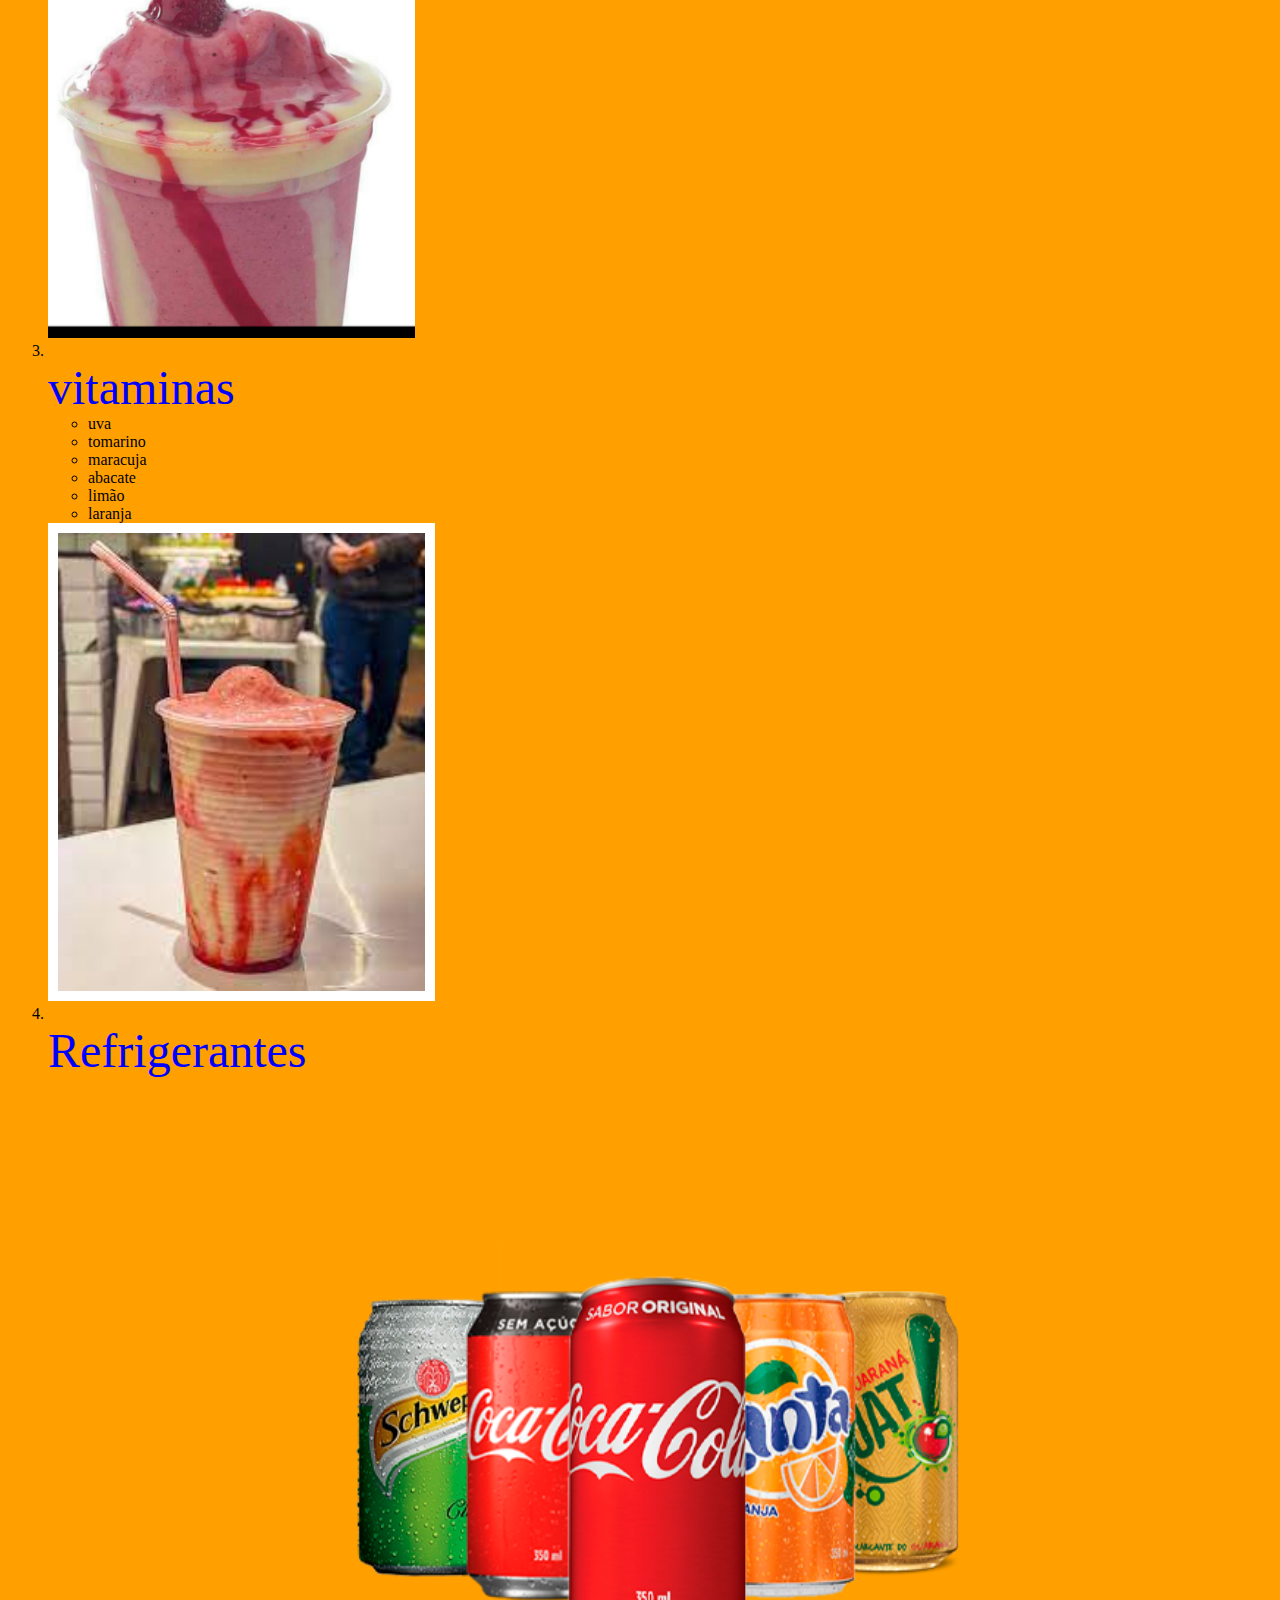
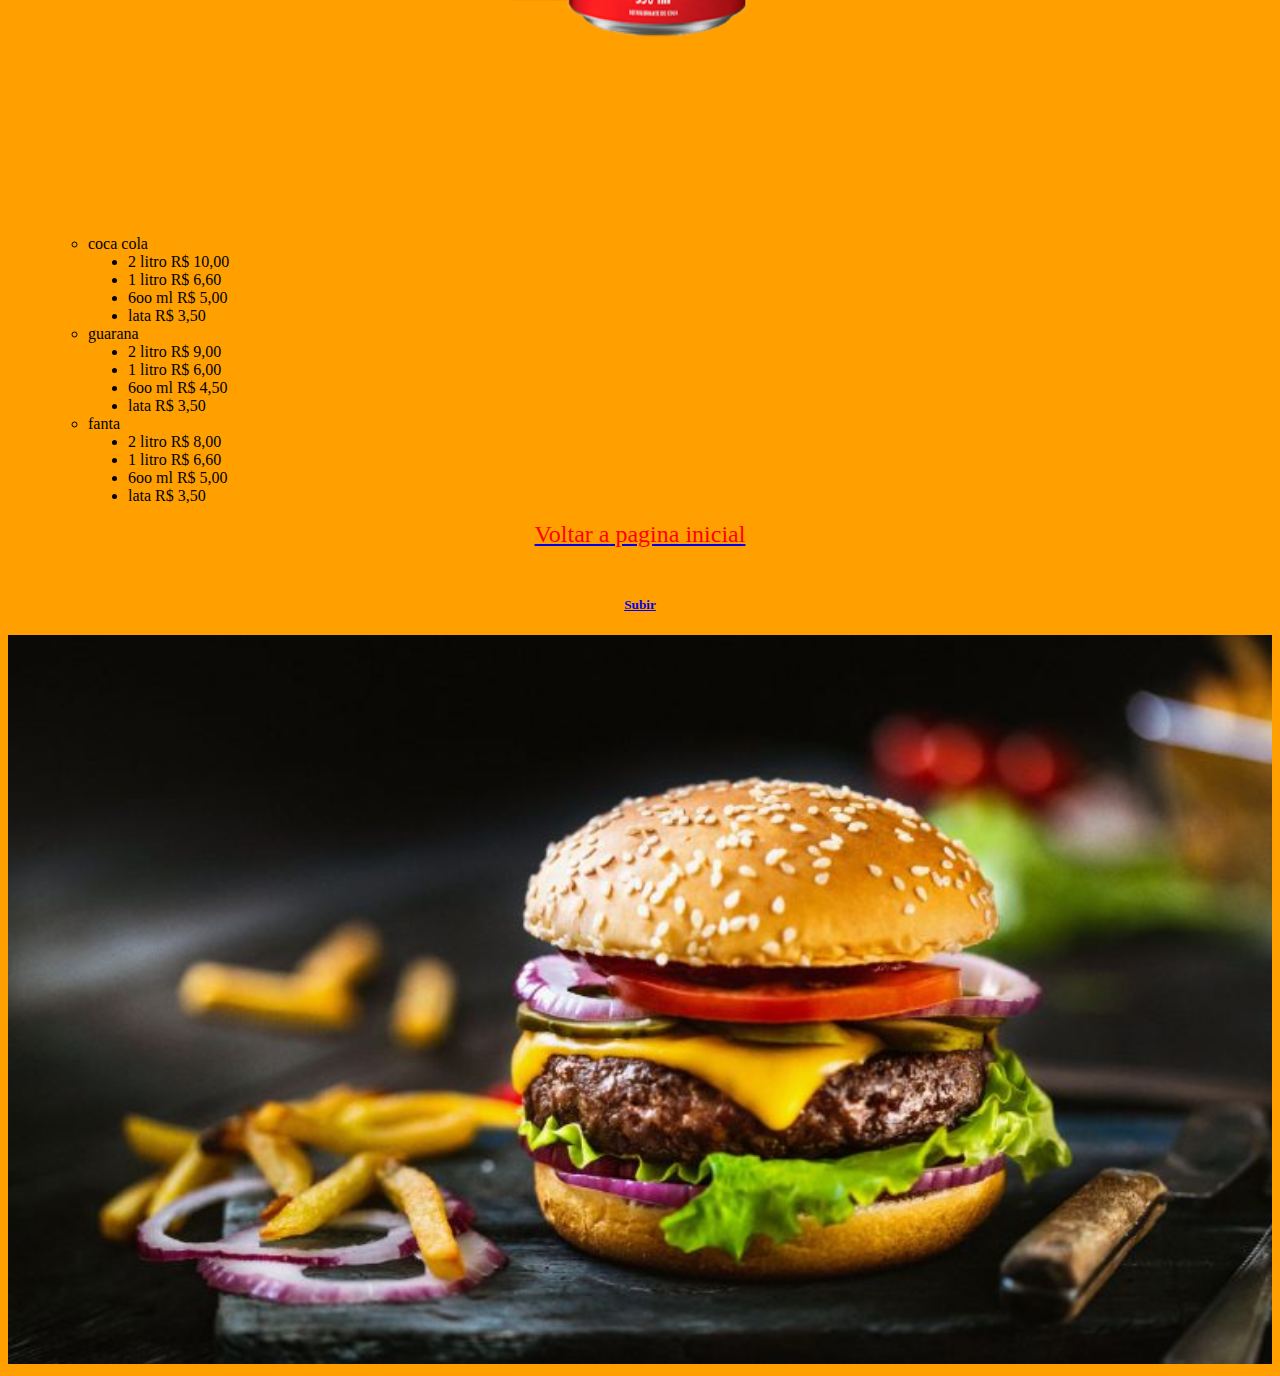
<file: lista cardapio.html>
<!doctype html>
<html lang="pt-br">
<head>
	<link rel="shortcut icon" href="imagens/logos/logo.jpg">
	<title> MC lanche </title>
	<meta charset="UTF-8">
	
</head>
<body bgcolor="#ffa000">
	<a name="inicio"></a>

<table border="0"  align="center">

	<colgroup>
		<col span="4" style="background-color:red">
		<col style="background-color:yellow">
	</colgroup>
	<tr>
		<th>MC do Lanche</th>
		<td>&nbsp;&nbsp;&nbsp;&nbsp;&nbsp;&nbsp;&nbsp;&nbsp;&nbsp;&nbsp;
		&nbsp;&nbsp;&nbsp;&nbsp;&nbsp;&nbsp;&nbsp;&nbsp;&nbsp;&nbsp;
		&nbsp;&nbsp;&nbsp;&nbsp;&nbsp;&nbsp;&nbsp;&nbsp;&nbsp;&nbsp;
		&nbsp;&nbsp;&nbsp;&nbsp;&nbsp;&nbsp;&nbsp;&nbsp;&nbsp;&nbsp;&nbsp;&nbsp;		&nbsp;&nbsp;&nbsp;&nbsp;&nbsp;&nbsp;&nbsp;&nbsp;
		&nbsp;&nbsp;&nbsp;&nbsp;&nbsp;&nbsp;&nbsp;&nbsp;&nbsp;&nbsp;</td>
		<td>
			<a href="https://api.whatsapp.com/send/?phone=5562986255461&text&type=phone_number&app_absent=0" target="_blank">
				<font>Contato</font>
			</a>
		</td>
		<td>
			<a href="https://api.whatsapp.com/send/?phone=5562986255461&text&type=phone_number&app_absent=0" target="_blank">
				<img src="imagens/logos/whats.png"  height="50">
			</a>
		</td>
		<td>
		<a href="pagina.html" target="_self" rel="noopener noreferrer">
			<font face="impact" size="" color="red" align="center">
				<center>Voltar</center>
			</font>
		</a>
		</td>
	</tr>

</table>

	<center><h1>Cardapio</h1></center>



	<img src="imagens/cardapio/dois hamburguer.webp" width=100%>
<br>

<ol type= "1">
	<li>
	<br>
	<font size="7" color="blue" > xtudo</font>
	<br>
	
		<ul type= "circle">

			<li> bacon </li>
			<li> lombo </li>
			<li> file </li>
			<li> frango </li>
			<li> porco </li>
			<li> soja </li>
		</ul>
	</li>
	
	<font color="white">
		<img src="imagens/cardapio/xtudo.jpg" width=50% border="10">
	</font>
	
	<li>
	<br>
	<font size="7" color="blue"> sucos</font>
	<br>
		<ul type= "circle">

			<li> uva </li>
			<li> caju </li>
			<li> maracuja </li>
			<li> manga </li>
			<li> limão </li>
			<li> laranja </li>
		</ul>
	</li>

	<img src="imagens/cardapio/creme.png" width=30%>


	<li>
	<br>
	<font size="7" color="blue"> vitaminas</font>
	<br>
		<ul type= "circle">

			<li> uva </li>
			<li> tomarino </li>
			<li> maracuja </li>
			<li> abacate </li>
			<li> limão </li>
			<li> laranja </li>
		</ul>
	</li>
	<font color="white">
		<img src="imagens/cardapio/creme.jpeg" width=30% border="10">
	</font>
	<li>
	<br>
	<font size="7" color="blue"> Refrigerantes</font>
	<font color="white"><center>
	<img src="imagens/cardapio/refrilata.webp" width=60%></center>
	</font>

	<br>
		<ul type= "circle">

			<li> coca cola </li>
				<ul type= "disc">
					<li> 2 litro R$ 10,00 </li>
					<li> 1 litro R$ 6,60 </li>
					<li> 6oo ml  R$ 5,00 </li>
					<li> lata  R$ 3,50 </li>
				</ul>
			<li> guarana</li>
				<ul type= "disc">
					<li> 2 litro R$ 9,00 </li>
					<li> 1 litro R$ 6,00 </li>
					<li> 6oo ml  R$ 4,50 </li>
					<li> lata  R$ 3,50 </li>
				</ul>
			<li> fanta</li>
				<ul type= "disc">
					<li> 2 litro R$ 8,00 </li>
					<li> 1 litro R$ 6,60 </li>
					<li> 6oo ml  R$ 5,00 </li>
					<li> lata  R$ 3,50 </li>
				</ul>
		</ul>
	</li>
</ol>

<a href="pagina.html" target="_self" rel="noopener noreferrer">
	<font face="impact" size="5" color="red" align="center">
		<center>Voltar a pagina inicial</center>
	</font>
</a>
<br>

	<a href="#inicio" align="center"><h5>Subir</h5></a>
	<font color="white">
	<img src="imagens/cardapio/hamburguer e batata.jpeg" width=100%>
	</fonte>
	
</body>
</html>
</file>
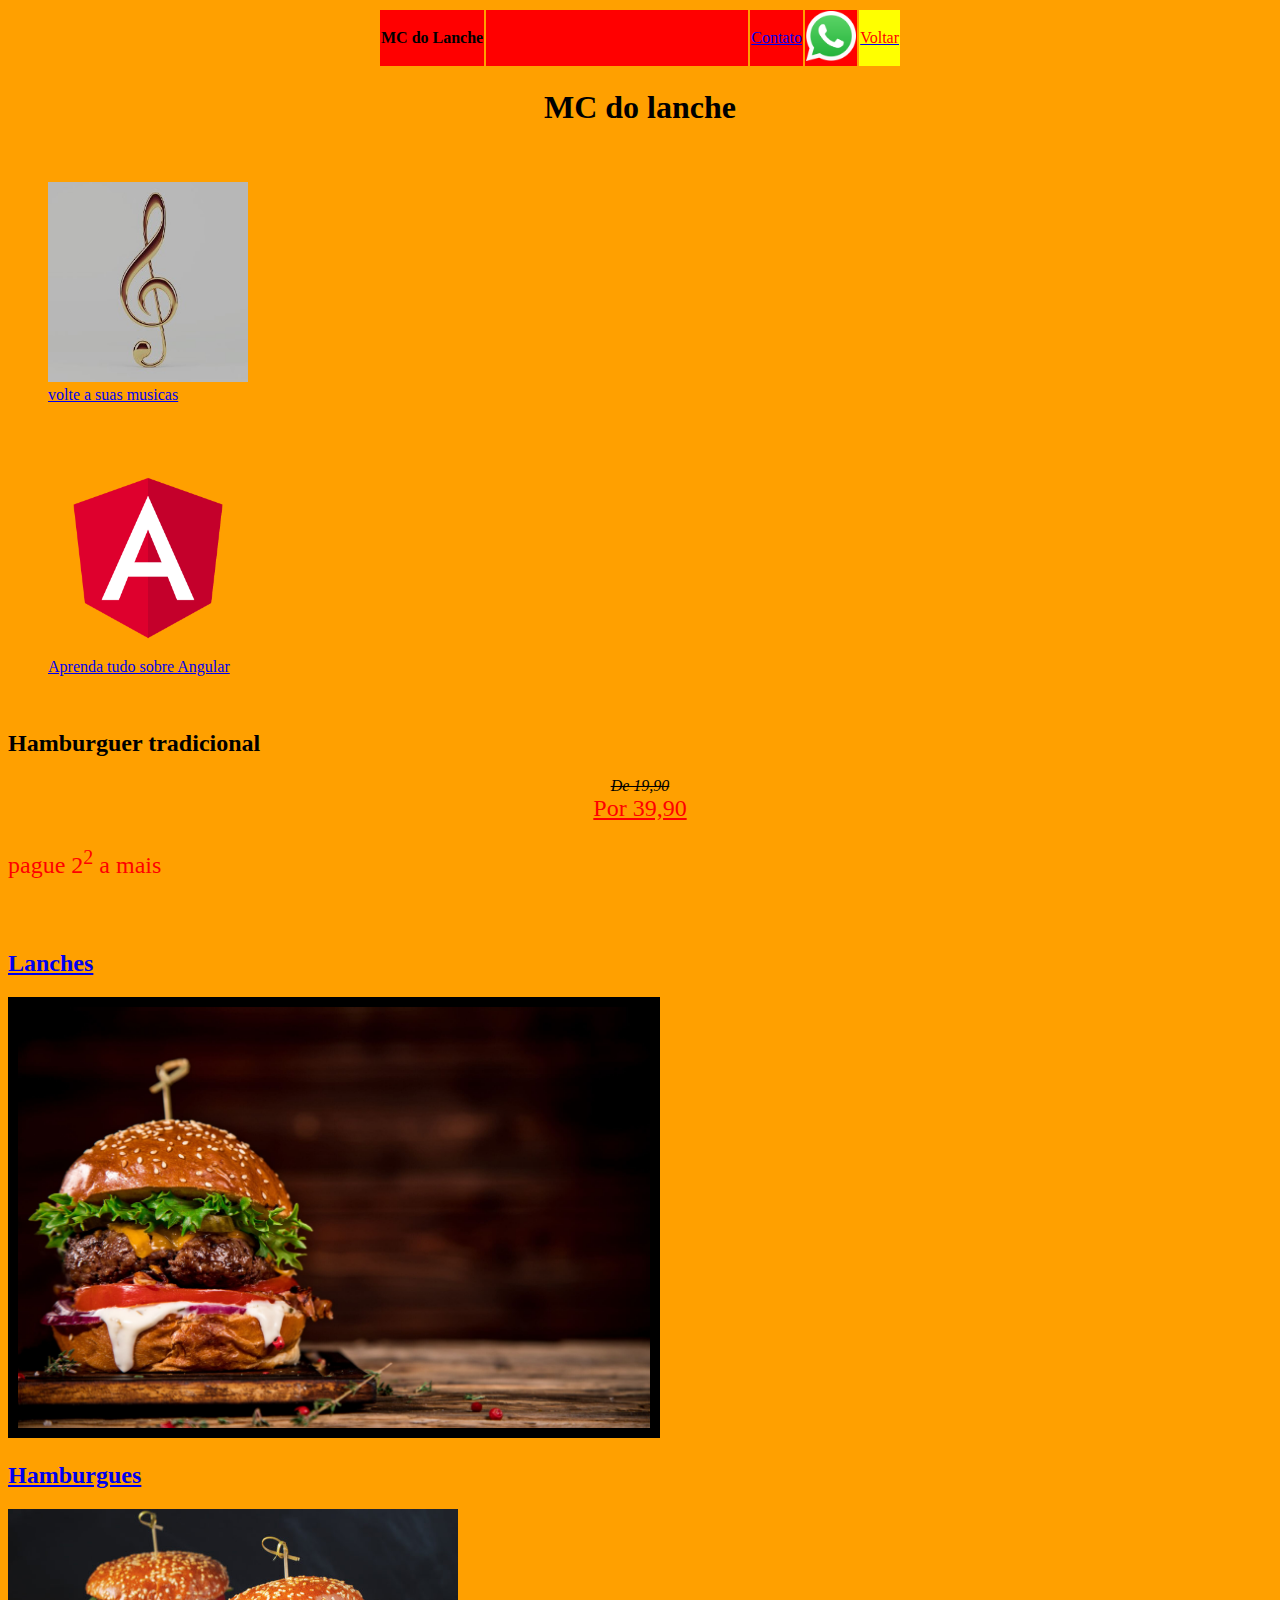
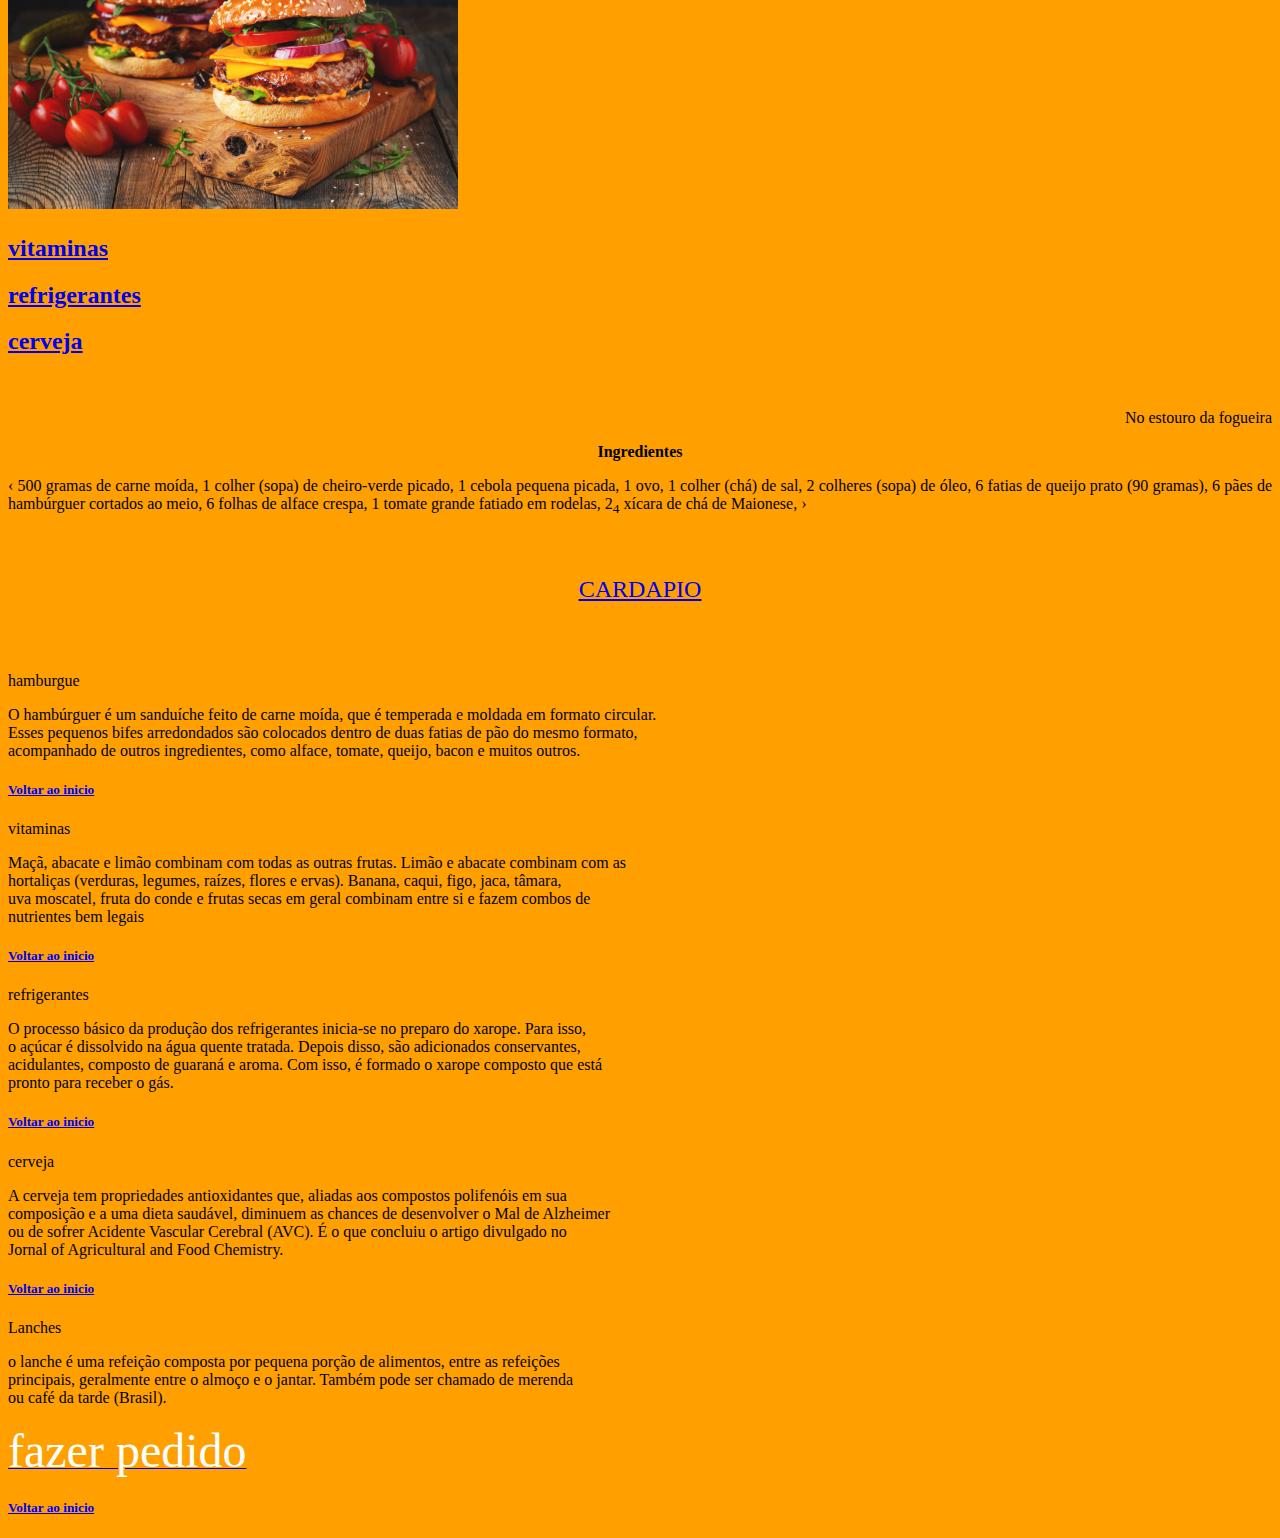
<file: pagina.html>
<!doctype html>
<html lang="pt-br">
<head>
	<link rel="shortcut icon" href="imagens2/logo.jpg">
	<title> MC lanche </title>
	<meta charset="UTF-8">
	
</head>
<body bgcolor="#ffa000">

<table border="0"  align="center">

	<colgroup>
		<col span="4" style="background-color:red">
		<col style="background-color:yellow">
	</colgroup>
	<tr>
		<th>MC do Lanche</th>
		<td>&nbsp;&nbsp;&nbsp;&nbsp;&nbsp;&nbsp;&nbsp;&nbsp;&nbsp;&nbsp;
		&nbsp;&nbsp;&nbsp;&nbsp;&nbsp;&nbsp;&nbsp;&nbsp;&nbsp;&nbsp;
		&nbsp;&nbsp;&nbsp;&nbsp;&nbsp;&nbsp;&nbsp;&nbsp;&nbsp;&nbsp;
		&nbsp;&nbsp;&nbsp;&nbsp;&nbsp;&nbsp;&nbsp;&nbsp;&nbsp;&nbsp;&nbsp;&nbsp;		&nbsp;&nbsp;&nbsp;&nbsp;&nbsp;&nbsp;&nbsp;&nbsp;
		&nbsp;&nbsp;&nbsp;&nbsp;&nbsp;&nbsp;&nbsp;&nbsp;&nbsp;&nbsp;</td>
		<td>
			<a href="https://api.whatsapp.com/send/?phone=5562986255461&text&type=phone_number&app_absent=0" target="_blank">
				<font>Contato</font>
			</a>
		</td>
		<td>
			<a href="https://api.whatsapp.com/send/?phone=5562986255461&text&type=phone_number&app_absent=0" target="_blank">
				<img src="imagens/logos/whats.png"  height="50">
			</a>
		</td>
		<td>
		<a href="pagina.html" target="_self" rel="noopener noreferrer">
			<font face="impact" size="" color="red" align="center">
				<center>Voltar</center></a>
			</font>
		</td>
	</tr>

</table>
	<center><h1>MC do lanche</h1></center>

	<a name="inicio"></a>
<br>


<a href="index.html" target="_self" rel="noopener noreferrer">
	<figure>
		<img src= "imagens/logos/logo.jpg" alt="musica" title="logo" width="200" height="200" />
		<figcaption >volte a suas musicas</figcaption>
	</figure>
</a>


<br>

<a href="angular.html" target="_self" rel="noopener noreferrer">
	<figure>
		<img src= "imagens/angular/logo.png" alt="Angular" title="logo" width="200" height="200" />
		<figcaption >Aprenda tudo sobre Angular</figcaption>
	</figure>
</a>



<br>
	<h2>Hamburguer tradicional</h2>
	<center><i><S>De 19,90</s></i></center>
	<font face="impact" size="5" color="red">
		<center><u>Por 39,90</u></center>
		<P> pague
		2<sup>2</sup>
		a mais</p>
	</font>
<br>
	
	<a href="#Lanches"><h2>Lanches</h2></a>
	<img src="imagens/imagens2/hamburguer.jpeg"  width=50% border="10">

	<a href="#hamburgue"><h2>Hamburgues</h2></a>

	<font size="5" color="green">
		<img src="imagens/imagens2/doishamburgue.jpg"  height="300">
	</font>

	
	<a href="#vitaminas"><h2>vitaminas</h2></a>
	<a href="#refrigerantes"><h2>refrigerantes</h2></a>
	<a href="#cerveja"><h2>cerveja</h2></a>

<br>

<p align="right">
No estouro da fogueira
</p>
<p align="center">
<b> Ingredientes </b>
</p>

<p align="justify">



&lsaquo;
500 gramas de carne moída, 
1 colher (sopa) de cheiro-verde picado, 
1 cebola pequena picada, 
1 ovo, 
1 colher (chá) de sal, 
2 colheres (sopa) de óleo, 
6 fatias de queijo prato (90 gramas), 
6 pães de hambúrguer cortados ao meio, 
6 folhas de alface crespa, 
1 tomate grande fatiado em rodelas, 
2<sub>4</sub> xícara de chá de Maionese, 
&rsaquo;
</p>

	<!-- conteudo da pagina -->


<br>
<font face="impact" size="5" color="red">
	<u>
	
	<p align="center"> <a href="lista cardapio.html" target="_self" rel="noopener noreferrer">
		CARDAPIO</a></p>
	</u>
</font>
<br>



<br>
<a name="hamburgue"> hamburgue </a>
<p>
O hambúrguer é um sanduíche feito de carne moída, que é temperada e moldada em formato circular.<br>
 Esses pequenos bifes arredondados são colocados dentro de duas fatias de pão do mesmo formato,<br>
 acompanhado de outros ingredientes, como alface, tomate, queijo, bacon e muitos outros.<br>
</p>
	<a href="#inicio"><h5>Voltar ao inicio</h5></a>

<a name="vitaminas"> vitaminas</a>
<p>
Maçã, abacate e limão combinam com todas as outras frutas. Limão e abacate combinam com as <br>
 hortaliças (verduras, legumes, raízes, flores e ervas). Banana, caqui, figo, jaca, tâmara,<br>
 uva moscatel, fruta do conde e frutas secas em geral combinam entre si e fazem combos de <br>
 nutrientes bem legais
</p>
	<a href="#inicio"><h5>Voltar ao inicio</h5></a>

<a name="refrigerantes"> refrigerantes </a>
<p> 
O processo básico da produção dos refrigerantes inicia-se no preparo do xarope. Para isso,<br>
 o açúcar é dissolvido na água quente tratada. Depois disso, são adicionados conservantes,<br>
 acidulantes, composto de guaraná e aroma. Com isso, é formado o xarope composto que está <br>
pronto para receber o gás.</p>
	<a href="#inicio"><h5>Voltar ao inicio</h5></a>

<a name="cerveja"> cerveja </a>
<p> 
A cerveja tem propriedades antioxidantes que, aliadas aos compostos polifenóis em sua <br>
composição e a uma dieta saudável, diminuem as chances de desenvolver o Mal de Alzheimer <br>
 ou de sofrer Acidente Vascular Cerebral (AVC). É o que concluiu o artigo divulgado no <br>
Jornal of Agricultural and Food Chemistry.</p>

	<a href="#inicio"><h5>Voltar ao inicio</h5></a>

<a name="Lanches"> Lanches</a>
<p>
 o lanche é uma refeição composta por pequena porção de alimentos, entre as refeições <br>
 principais, geralmente entre o almoço e o jantar. Também pode ser chamado de merenda <br>
ou café da tarde (Brasil).

</p>
	<a  href="formulario de lanche.html" target="_self" rel="noopener noreferrer">
		<font size="7" face="impact" color="white">fazer pedido </font>
	</a>

	<a href="#inicio"><h5>Voltar ao inicio</h5></a>
	
</body>
</html>
</file>
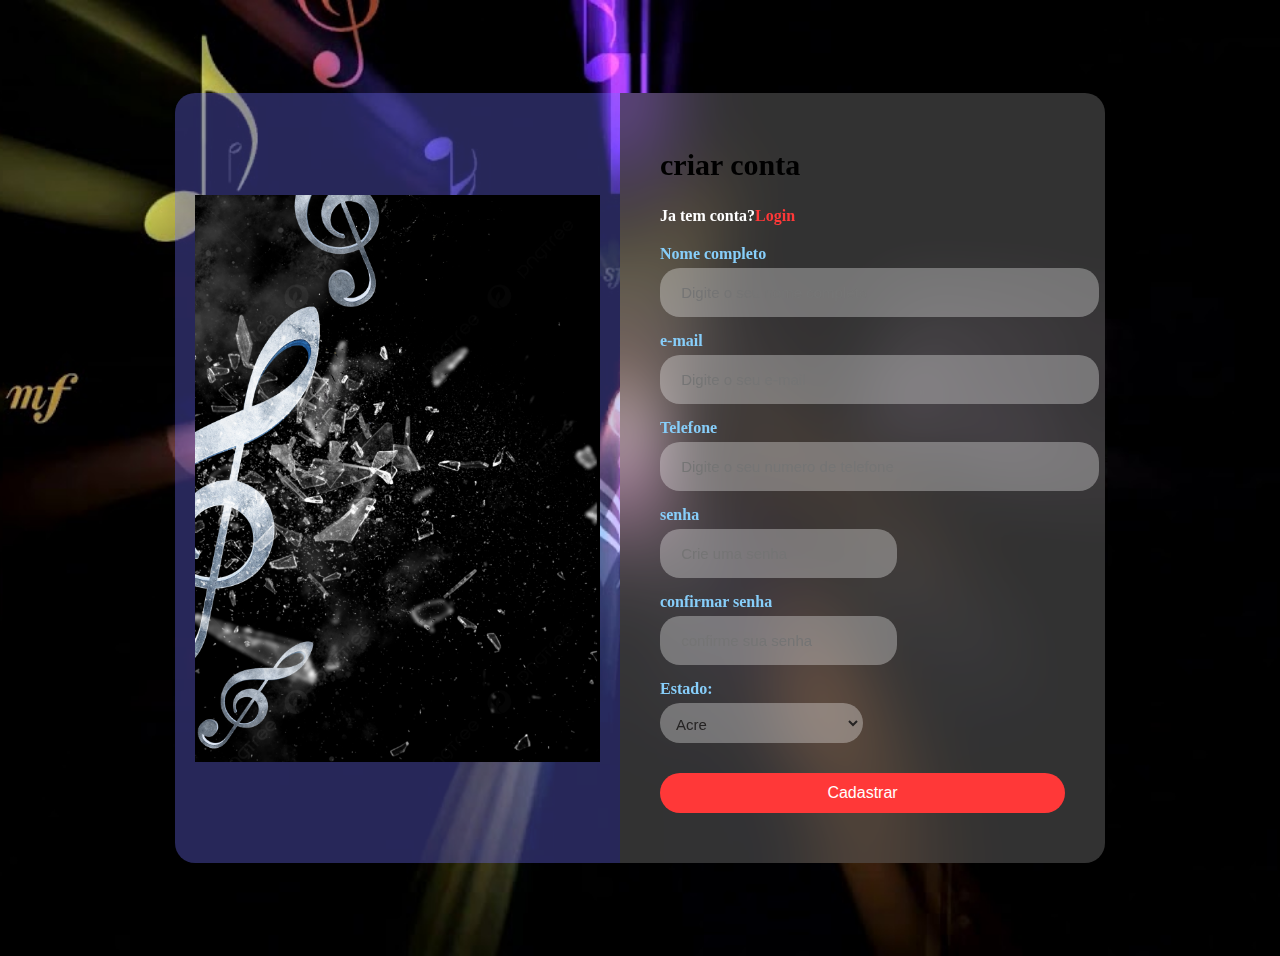
<file: teste.html>
<!DOCTYPE html>
<html lang="pt-br">
<head>
    <meta charset="UTF-8">
    <title>Title</title>
    <link rel="stylesheet" href="testecss.css">
</head>
<body>
<div class="box">
    <div class="img-box">
        <img src="imagens/fundo/musicasol.jpg">
    </div>
    <div class="form-box">
        <h2>criar conta</h2>
        <p>Ja tem conta?<a href="teste2.html">Login</a> </p>
        <form action="#">
            <div class="input-group">
                <label for="nome"> Nome completo</label>
                <input type="text" id="nome" placeholder=" Digite o seu nome completo" required>
            </div>
            <div class="input-group">
                <label for="e-mail"> e-mail</label>
                <input type="email" id="e-mail" placeholder=" Digite o seu e-mail" required>
            </div>
            <div class="input-group">
                <label for="telefone"> Telefone</label>
                <input type="tel" id="telefone" placeholder=" Digite o seu numero de telefone" required>
            </div>
            <div class="input-group w50">
                <label for="senha"> senha</label>
                <input type="password" id="senha" placeholder=" Crie uma senha" required>
            </div>
            <div class="input-group w50">
                <label for="confirmarsenha"> confirmar senha</label>
                <input type="password" id="confirmarsenha" placeholder=" confirme sua senha" required>
            </div>
            <div class="input-group w50">
            <label for="estados">Estado:</label>
            <select id="estados" name="estados">
                <option value="AC">Acre</option>
                <option value="AL">Alagoas</option>
                <option value="AP">Amapá</option>
                <option value="AM">Amazonas</option>
                <option value="BA">Bahia</option>
                <option value="CE">Ceará</option>
                <option value="DF">Distrito Federal</option>
                <option value="ES">Espírito Santo</option>
                <option value="GO">Goiás</option>
                <option value="MA">Maranhão</option>
                <option value="MT">Mato Grosso</option>
                <option value="MS">Mato Grosso do Sul</option>
                <option value="MG">Minas Gerais</option>
                <option value="PA">Pará</option>
                <option value="PB">Paraíba</option>
                <option value="PR">Paraná</option>
                <option value="PE">Pernambuco</option>
                <option value="PI">Piauí</option>
                <option value="RJ">Rio de Janeiro</option>
                <option value="RN">Rio Grande do Norte</option>
                <option value="RS">Rio Grande do Sul</option>
                <option value="RO">Rondônia</option>
                <option value="RR">Roraima</option>
                <option value="SC">Santa Catarina</option>
                <option value="SP">São Paulo</option>
                <option value="SE">Sergipe</option>
                <option value="TO">Tocantins</option>
            </select>
            </div>
            <div class="input-group">
                <button>Cadastrar</button>
            </div>
        </form>
    </div>
</div>


</body>
</html>
</file>
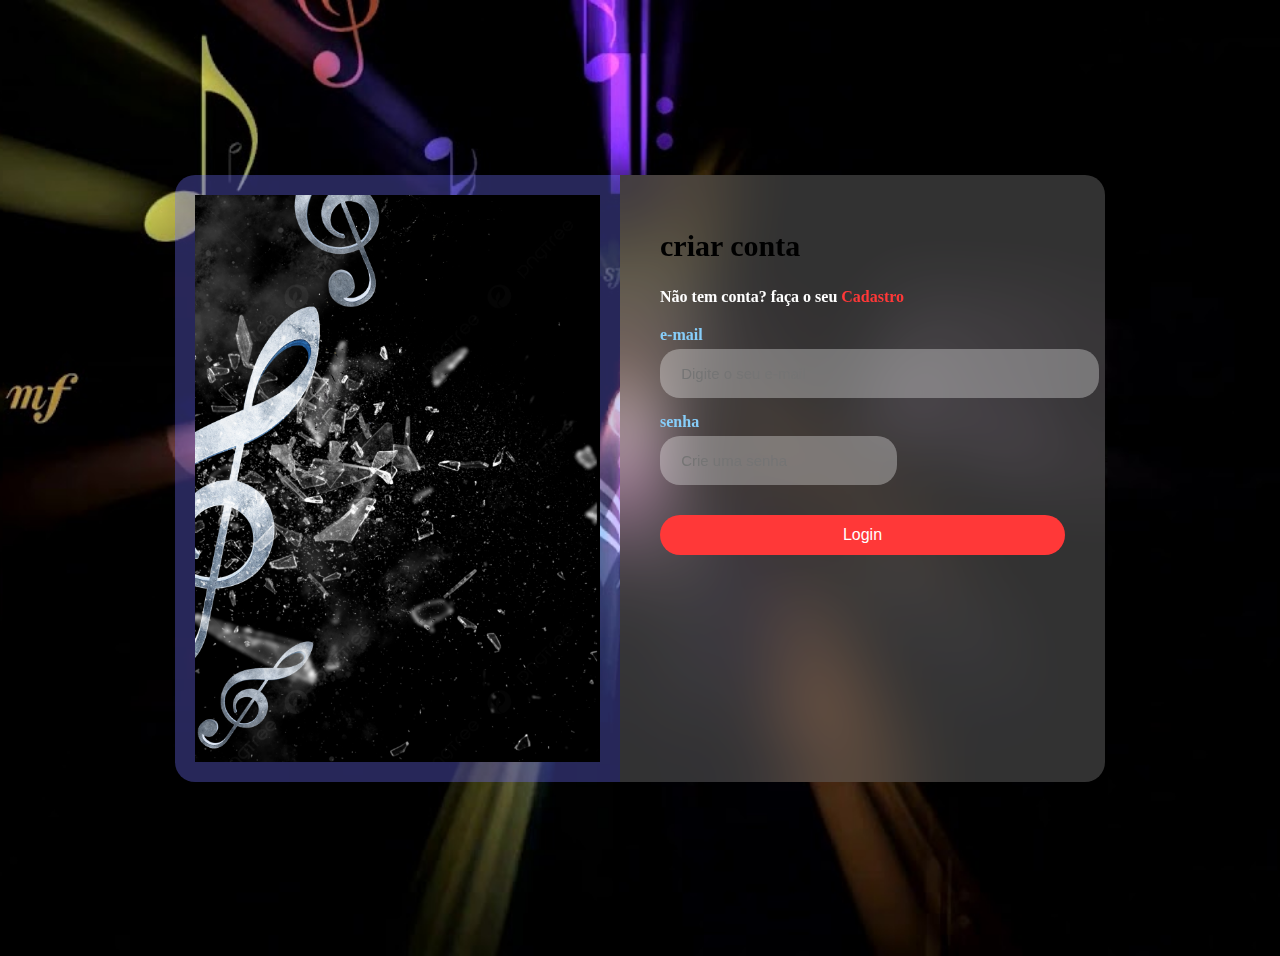
<file: teste2.html>
<!DOCTYPE html>
<html lang="pt-br">
<head>
  <meta charset="UTF-8">
  <title>Title</title>
  <link rel="stylesheet" href="testecss.css">
</head>
<body>
<div class="box">
  <div class="img-box">
    <img src="imagens/fundo/musicasol.jpg">
  </div>
  <div class="form-box">
    <h2>criar conta</h2>
    <p>Não tem conta? faça o seu <a href="teste.html">Cadastro</a> </p>
    <form action="#">
      <div class="input-group">
        <label for="e-mail"> e-mail</label>
        <input type="email" id="e-mail" placeholder=" Digite o seu e-mail" required>
      </div>
      <div class="input-group w50">
        <label for="senha"> senha</label>
        <input type="password" id="senha" placeholder=" Crie uma senha" required>
      </div>
      <div class="input-group">
        <button>Login</button>
      </div>
    </form>
  </div>
</div>


</body>
</html>
</file>
<file: estilo.css>
#css{
    background-color: rgb(241, 233, 178);
    padding: 0 -15px -15px -15px;

}
*{
    margin: 0px;
    padding: 0px;
}
main{
    min-width: 320px;
}
h1{
    text-align: center;
    padding: 0 20px 20px 20px;
}
h3{
    font-face: impact;
    padding: 0 20px 20px 20px;
}



p{
    padding: 0 20px 40px 40px;
}
#Cssft{
    padding: 0 20px 20px 150px;
}
#parte1{
    background-color: aliceblue;
    text-align: center;
    color: #36312c;
    font-size:16px;
    padding: 0 20px 20px 20px;
}
#parte2{
    background-color: blueviolet;
    text-align: left;
    font-size: 16px;
    padding: 0 20px 20px 20px;
}
#voltar{
    text-align: center;
    font-size: 18px;
}
#fthcj{
    width: 400px;
    border: 5px solid black;
}
#final{
    max-width: 100%;
    height: auto;
    padding: 0 -15px -15px -15px;
}
</file>
<file: estilo das pagina.css>
*{
    margin: 0px;
    padding: 0px;
}
body{
    background-color: #544c4c;
    padding:5px;
}
main{
    border-radius:5px;
    background-image: url("imagens/fundo/musica.avif");
    background-repeat: no-repeat;
    background-size: cover;

}
#im{
    background-image: url("imagens/fundo/musica.avif");
    background-size: cover;
}
h1{
    text-align: center;
    color: aliceblue;
    -webkit-text-stroke-width: 1px;
    -webkit-text-stroke-color: #00c4ff;

}
i{
    padding: 0 20px 20px 20px;
    background-color: aliceblue;
}
#palavras{

    text-align: left;
    color: #36312c;
    font-size:34px;
    font-family: Verdana, serif;
    -webkit-text-stroke-width: 1px;
    -webkit-text-stroke-color: #ff3838;
    text-decoration: none;

}
h2{
    color: aliceblue;
}
.imgd{
    align-content: center;
    min-width: 280px;
    max-width: 800px;

}
.imgc{
    align-content: center;
    min-width: 280px;
    max-width: 800px;
}
.imge{

    min-width: 280px;
    max-width: 800px;
}
figure {
    float: right;
    max-width: 280px;
    text-align: center;
    font-style: italic;
    font-size: smaller;
    text-indent: 0;
    border: thin silver solid;
    margin: 0.5em;
    padding: 0.5em;
    color: #f6ce07;
}
/* escolha a fonte e esconde a sublimação do link*/
a {
    font-family: sans-serif;
    text-decoration: none;
}
/*colori o fundo do header*/
.header{
    background-color: #0004ff;
    padding-inline: 16px;
}

.nav{
    max-width: 1280px;
    height: 70px;
    margin-inside: auto;

    display: flex;
    justify-content: space-between;
    align-items: center;
}
.logo{
    font-size: 48px;
    color: white;
}
.nav-list{
    display: flex;
    gap: 32px;
    list-style: none;
}
.nav-list a {
    font-size: 18px;
    color: aliceblue;
    padding-block: 16px;


}
.hamburger{
    display: none;
    border: none;
    background: none;
    border-top: 3px solid #fff;
    cursor:pointer;

}
.hamburger::before,
.hamburger::after{
    content: " ";
    display: block;
    width: 30px;
    height: 3px;
    background: #fff;
    margin-top: 5px;
    position: relative;
    transition: 0.3s;
}
@media (max-width: 750px){
    .hamburger{
        display: block;
        z-index: 1;
    }
    .nav-list {
        position: fixed;
        top:0;
        left: 0;
        width: 100vw;
        height: 100vh;
        background: blue;
        clip-path: circle(100px at 90% -15%);
        transition: 1s ease-out;

        flex-direction: column;
        justify-content: space-around;
        align-items: center;
        gap: 0;
        pointer-events: none;

    }
    .nav.active .nav-list{
        clip-path: circle(1500px at 90% -15%);
        pointer-events: all;
    }
    .nav-list a {
        font-size: 24px;
        opacity: 0;
    }
    /*movimenta o primeiro traço*/
    .nav-list li:nth-child(1) a {
        transition: 0.5s 0.2s;
    }
    /*movimenta o segundo traço*/
    .nav-list li:nth-child(2) a {
        transition: 0.5s 0.4s;
    }
    /*movimenta o treceiro traço*/
    .nav-list li:nth-child(3) a {
        transition: 0.5s 0.6s;
    }
    .nav-list li:nth-child(4) a {
        transition: 0.5s 0.8s;
    }
    .nav.active .nav-list a {
        opacity: 1;
    }
    .nav.active .hamburger {
        position: fixed;
        top: 26px;
        right: 16px;
        border-top-color: transparent;
    }
    .nav.active .hamburger::before {
        transform: rotate(135deg);
    }
    .nav.active .hamburger::after {
        transform: rotate(-135deg);
        top: -7px;
    }
}
footer{
    background-image: url("imagens/fundo/mu.jpg");
    background-size: cover;
    text-align: center;
}
</file>
<file: testecss.css>
/* Define o estilo para o corpo da página */
body {
    background-image: url("imagens/fundo/musicacolor.jpg"); /* Define a imagem de fundo */
    background-position: center; /* Centraliza a imagem de fundo */
    background-repeat: no-repeat; /* Impede a repetição da imagem */
    background-size: cover; /* Faz com que a imagem cubra todo o espaço disponível */
    display: flex; /* Usa um modelo flexível para o layout */
    align-items: center; /* Centraliza verticalmente o conteúdo */
    justify-content: center; /* Centraliza horizontalmente o conteúdo */
    padding: 20px; /* Adiciona espaçamento interno de 20px */
    min-height: 100vh; /* Define a altura mínima da tela como 100% da altura da janela */
}

/* Define o estilo para elementos com classe .w50 */
.w50 {
    width: 50%; /* Define a largura como 50% */
    float: left; /* Faz os elementos flutuarem à esquerda */
    padding-right: 15px; /* Adiciona espaçamento à direita de 15px */
}

/* Define o estilo para elementos com classe .box */
.box {
    display: flex; /* Usa um modelo flexível para o layout */
    width: 930px; /* Define uma largura fixa de 930px */
}

/* Define o estilo para elementos com classe .img-box */
.img-box {
    background-color: rgba(111, 111, 255, 0.35); /* Define a cor de fundo com transparência */
    width: 50%; /* Define a largura como 50% */
    display: flex; /* Usa um modelo flexível para o layout */
    align-items: center; /* Centraliza verticalmente o conteúdo */
    padding: 20px; /* Adiciona espaçamento interno de 20px */
    border-radius: 20px 0 0 20px; /* Define bordas arredondadas no canto superior esquerdo */
}

/* Define o estilo para imagens dentro de elementos com classe .img-box */
.img-box img {
    width: 100%; /* Define a largura da imagem como 100% */
}

/* Define o estilo para elementos com classe .form-box */
.form-box {
    background-color: rgba(200, 200, 200, 0.25); /* Define a cor de fundo com transparência */
    backdrop-filter: blur(40px); /* Aplica um efeito de desfoque ao fundo */
    padding: 30px 40px; /* Adiciona espaçamento interno */
    width: 50%; /* Define a largura como 50% */
    border-radius: 0 20px 20px 0; /* Define bordas arredondadas no canto superior direito */
}

/* Define o estilo para o título h2 dentro de elementos com classe .form-box */
.form-box h2 {
    font-size: 30px; /* Define o tamanho da fonte como 30px */
}

/* Define o estilo para parágrafos dentro de elementos com classe .form-box */
.form-box p {
    font-weight: bold; /* Define a fonte como negrito */
    color: white; /* Define a cor do texto */
}

/* Define o estilo para links dentro de parágrafos dentro de elementos com classe .form-box */
.form-box p a {
    color: #ff3838; /* Define a cor do link */
    text-decoration: none; /* Remove a decoração do link */
}

/* Define o estilo para formulários dentro de elementos com classe .form-box */
.form-box form {
    margin: 20px 0; /* Adiciona margem superior e inferior de 20px */
}

/* Define o estilo para grupos de entrada de formulário dentro de elementos com classe .input-group */
form .input-group {
    margin-bottom: 15px; /* Adiciona margem inferior de 15px */
}

/* Define o estilo para rótulos de entrada de formulário dentro de grupos de entrada de formulário */
form .input-group label {
    color: lightskyblue; /* Define a cor do rótulo */
    font-weight: bold; /* Define a fonte como negrito */
    display: block; /* Faz com que o rótulo seja exibido como bloco */
    margin-bottom: 5px; /* Adiciona margem inferior de 5px */
}

/* Define o estilo para campos de entrada de formulário dentro de grupos de entrada de formulário */
form .input-group input {
    width: 100%; /* Define a largura como 100% */
    height: 15px; /* Define a altura como 15px */
    background-color: rgba(255, 255, 255, 0.32); /* Define a cor de fundo com transparência */
    border-radius: 20px; /* Define bordas arredondadas */
    outline: none; /* Remove o contorno padrão do campo de entrada */
    border: 2px solid transparent; /* Define uma borda transparente */
    padding: 15px; /* Adiciona espaçamento interno de 15px */
    font-size: 15px; /* Define o tamanho da fonte como 15px */
    color: #252323; /* Define a cor do texto */
    transition: all 0.4s ease; /* Adiciona uma transição suave de 0.4 segundos */
}


/* Define o estilo para campos de entrada de formulário quando estão em foco */
form .input-group input:focus {
    border-color: blueviolet; /* Define a cor da borda quando o campo está em foco */
}

/* Define o estilo para botões dentro de grupos de entrada de formulário */
form .input-group button {
    width: 100%; /* Define a largura como 100% */
    height: 40px; /* Define a altura como 40px */
    background: #ff3838; /* Define a cor de fundo */
    border-radius: 20px; /* Define bordas arredondadas */
    outline: none; /* Remove o contorno padrão do botão */
    border: none; /* Remove a borda do botão */
    margin-top: 15px; /* Adiciona margem superior de 15px */
    color: white; /* Define a cor do texto como branco */
    cursor: pointer; /* Define o cursor como um ponteiro */
    font-size: 16px; /* Define o tamanho da fonte como 16px */
}

/* Define regras de estilo para telas com largura máxima de 930px */
@media (max-width: 930px) {
    .img-box {
        display: none; /* Oculta elementos com classe .img-box */
    }
    .box {
        width: 700px; /* Reduz a largura da classe .box para 700px */
    }
    .form-box {
        width: 100%;
        border-radius: 20px;
    }
}
@media (max-width: 500px) {
    .w50{
        width: 100%;
        padding: 0;
    }
}
/* Estilo para o elemento select */
#estados {
    width: 100%; /* Define a largura como 100% */
    height: 40px; /* Define a altura como 40px */
    background-color: rgba(255, 255, 255, 0.32); /* Define a cor de fundo com transparência */
    border-radius: 20px; /* Define bordas arredondadas */
    outline: none; /* Remove o contorno padrão */
    border: 2px solid transparent; /* Define uma borda transparente */
    padding: 10px; /* Adiciona espaçamento interno */
    font-size: 15px; /* Define o tamanho da fonte como 15px */
    color: #252323; /* Define a cor do texto */
    transition: all 0.4s ease; /* Adiciona uma transição suave de 0.4 segundos */
}

/* Estilo para as opções do select */
#estados option {
    background-color: rgba(255, 255, 255, 0.8); /* Define a cor de fundo das opções */
    color: #252323; /* Define a cor do texto das opções */
    font-size: 15px; /* Define o tamanho da fonte das opções */
}

/* Estilo para o select quando estiver em foco */
#estados:focus {
    border-color: blueviolet; /* Define a cor da borda quando o select está em foco */
}
</file>
